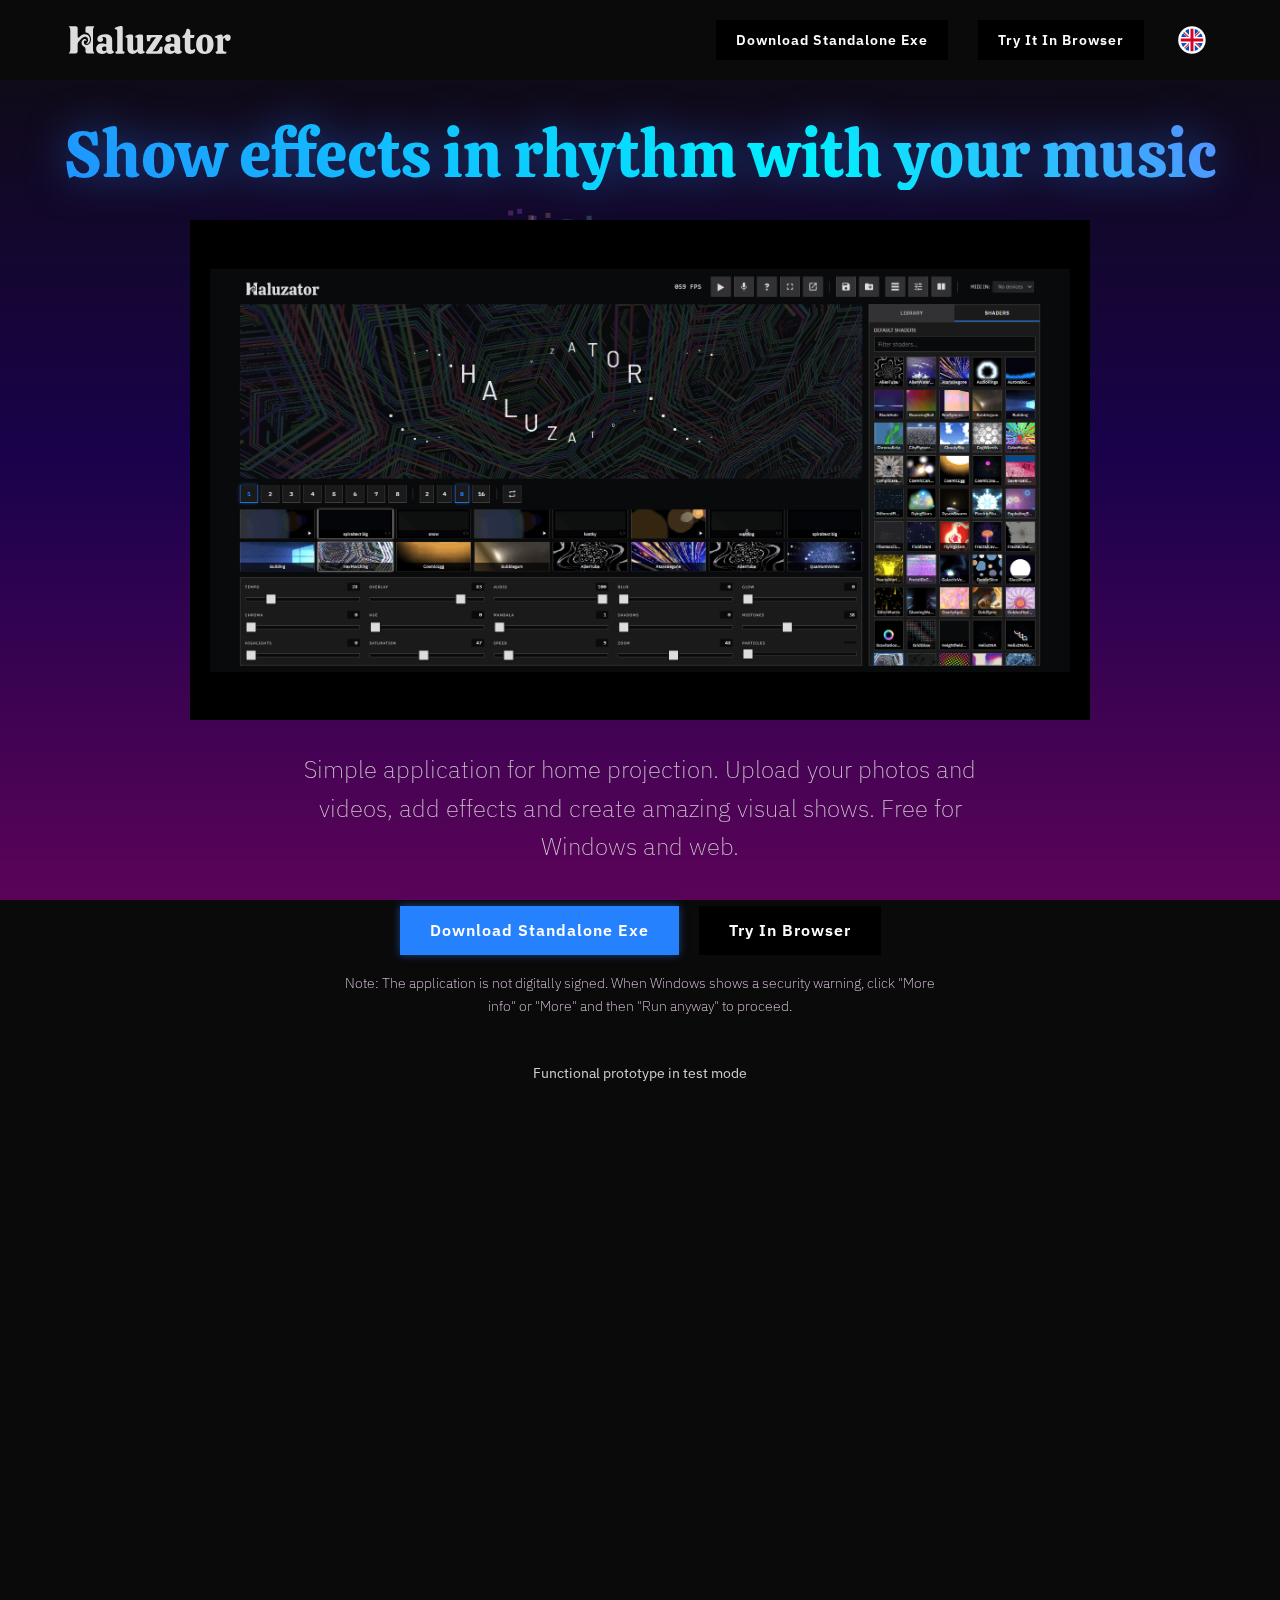
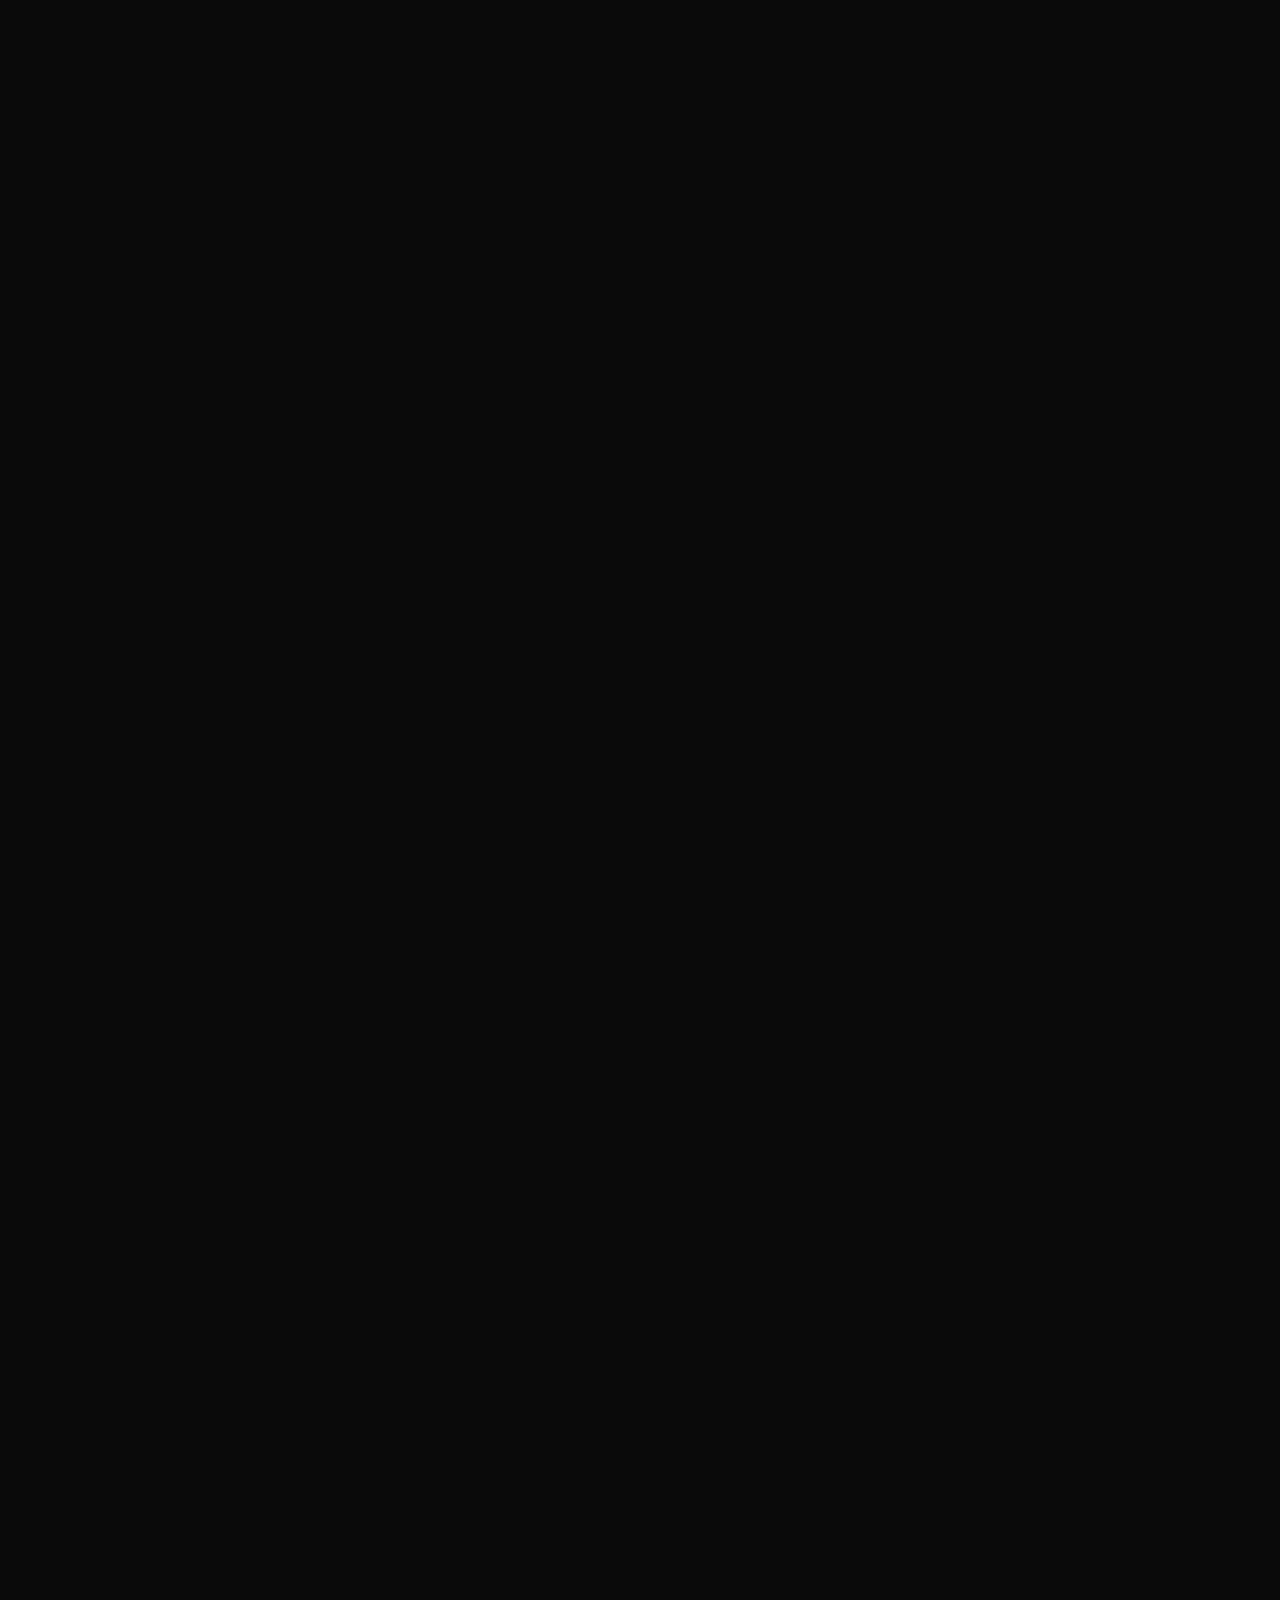
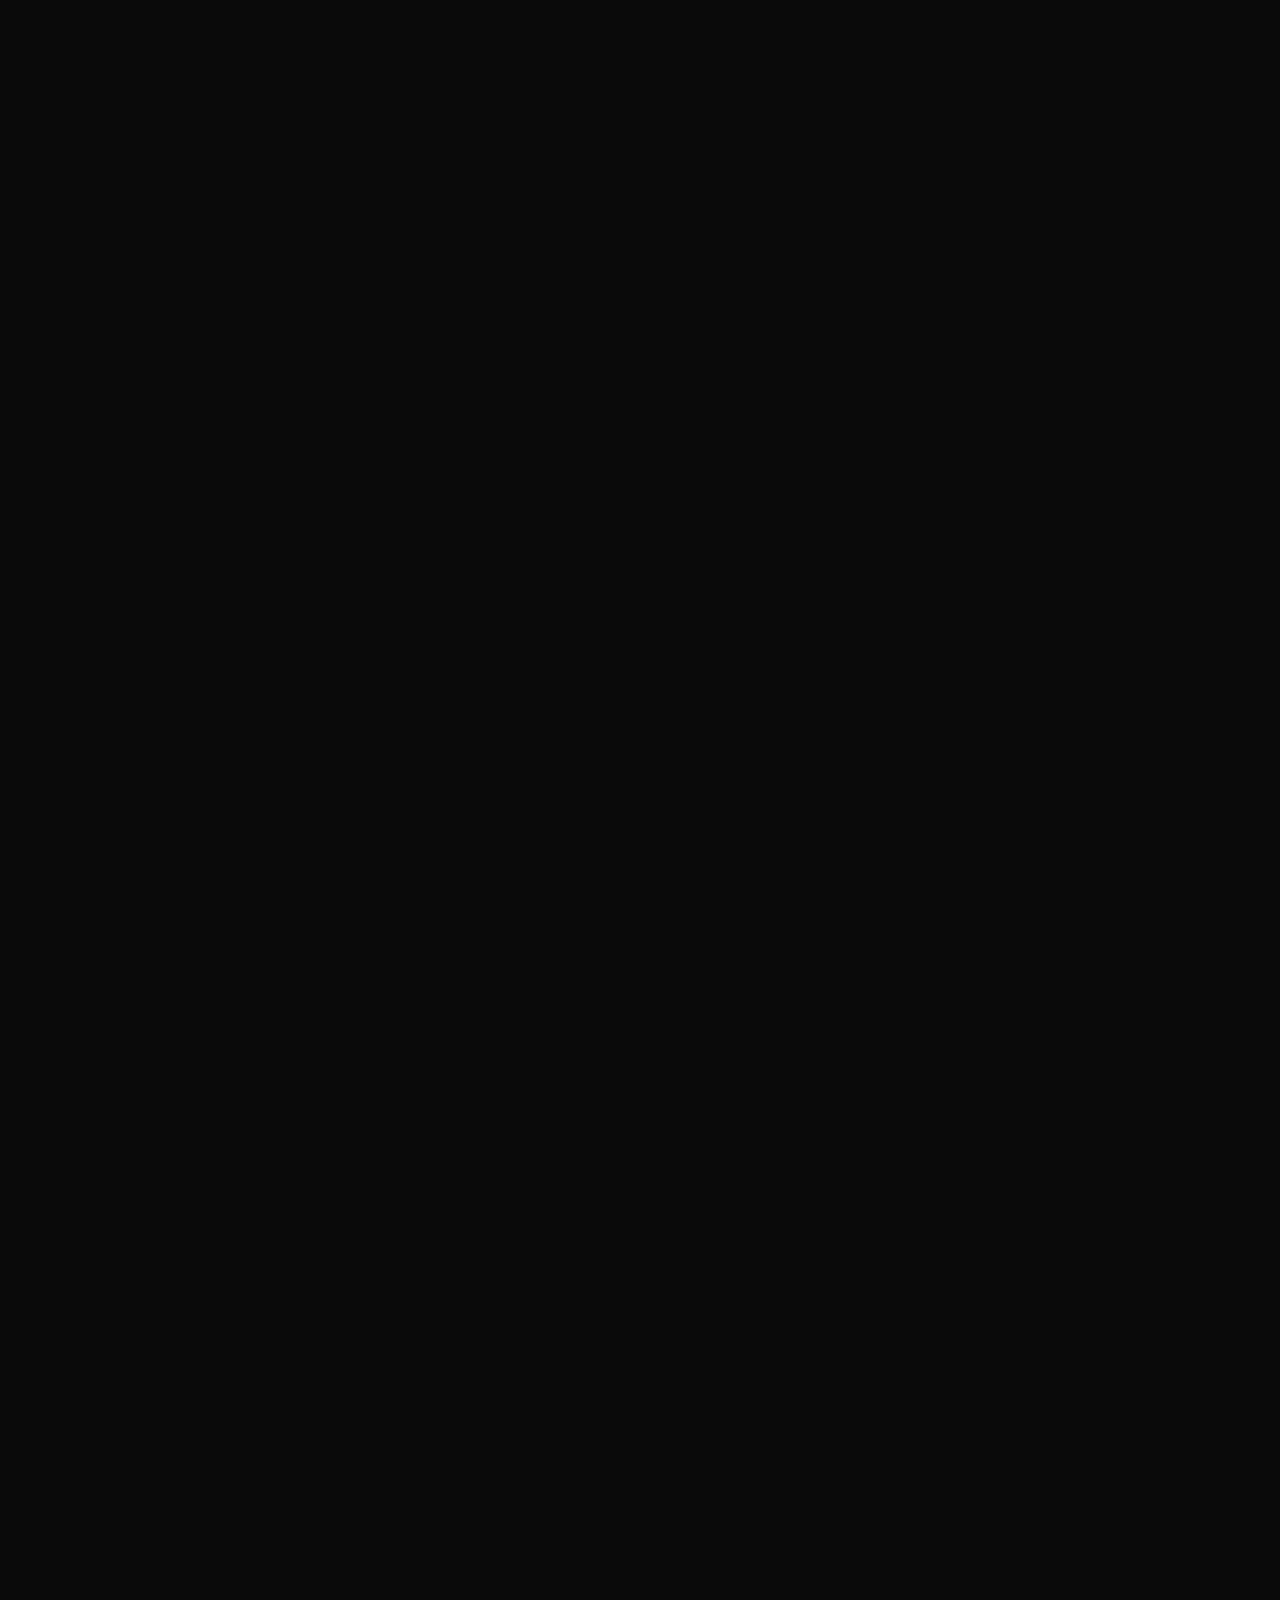
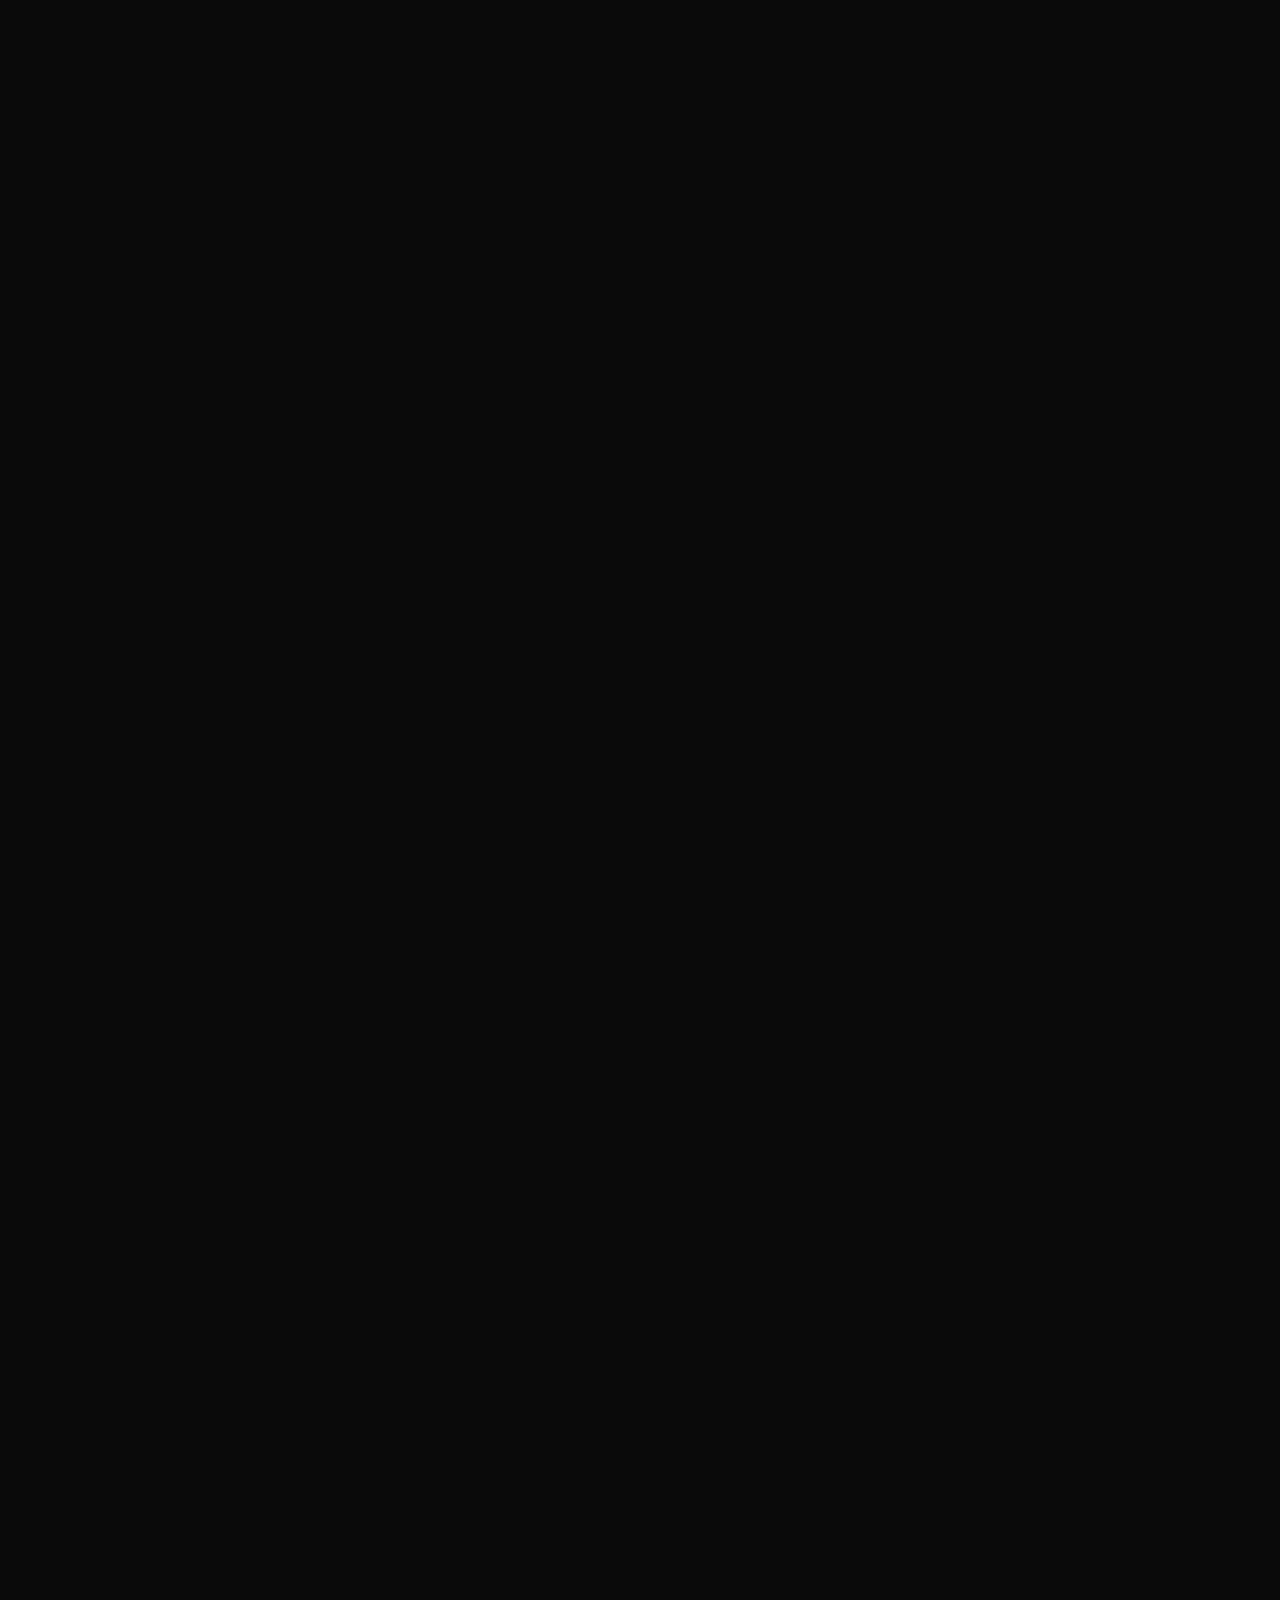
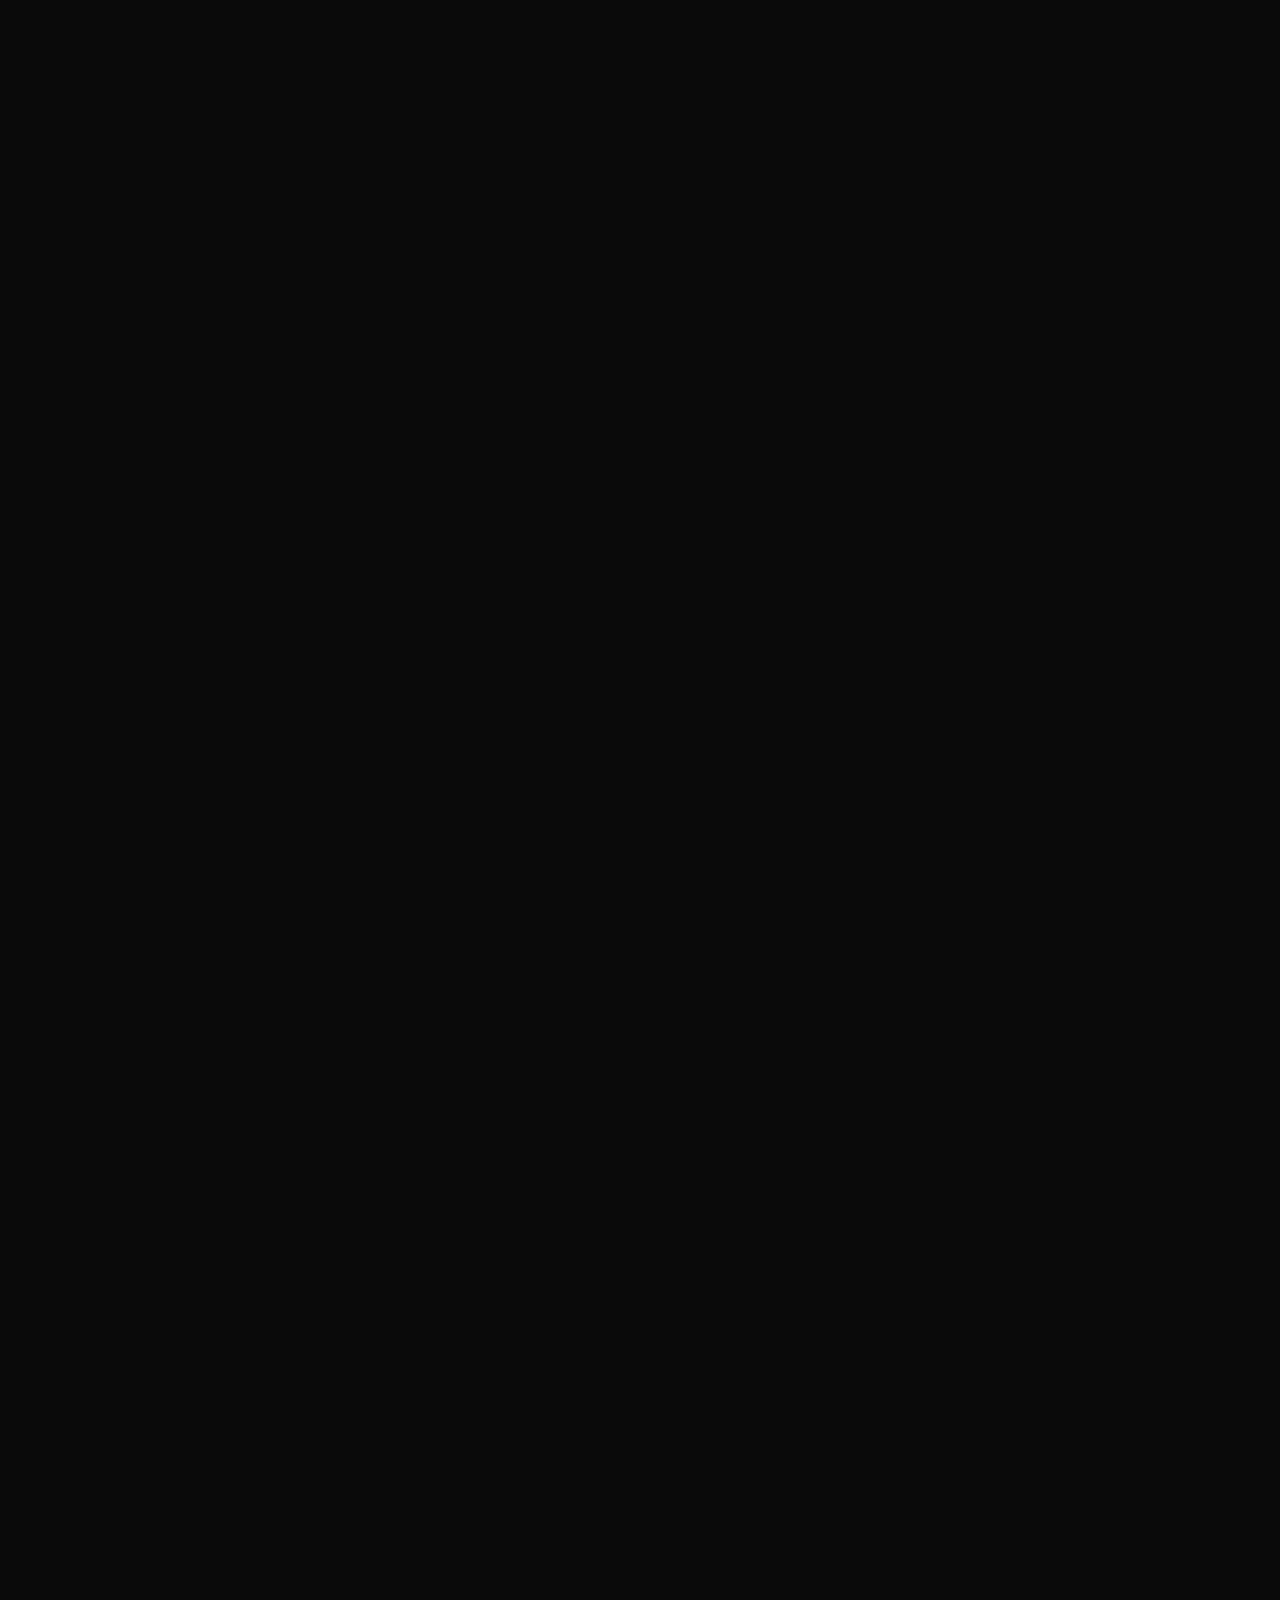
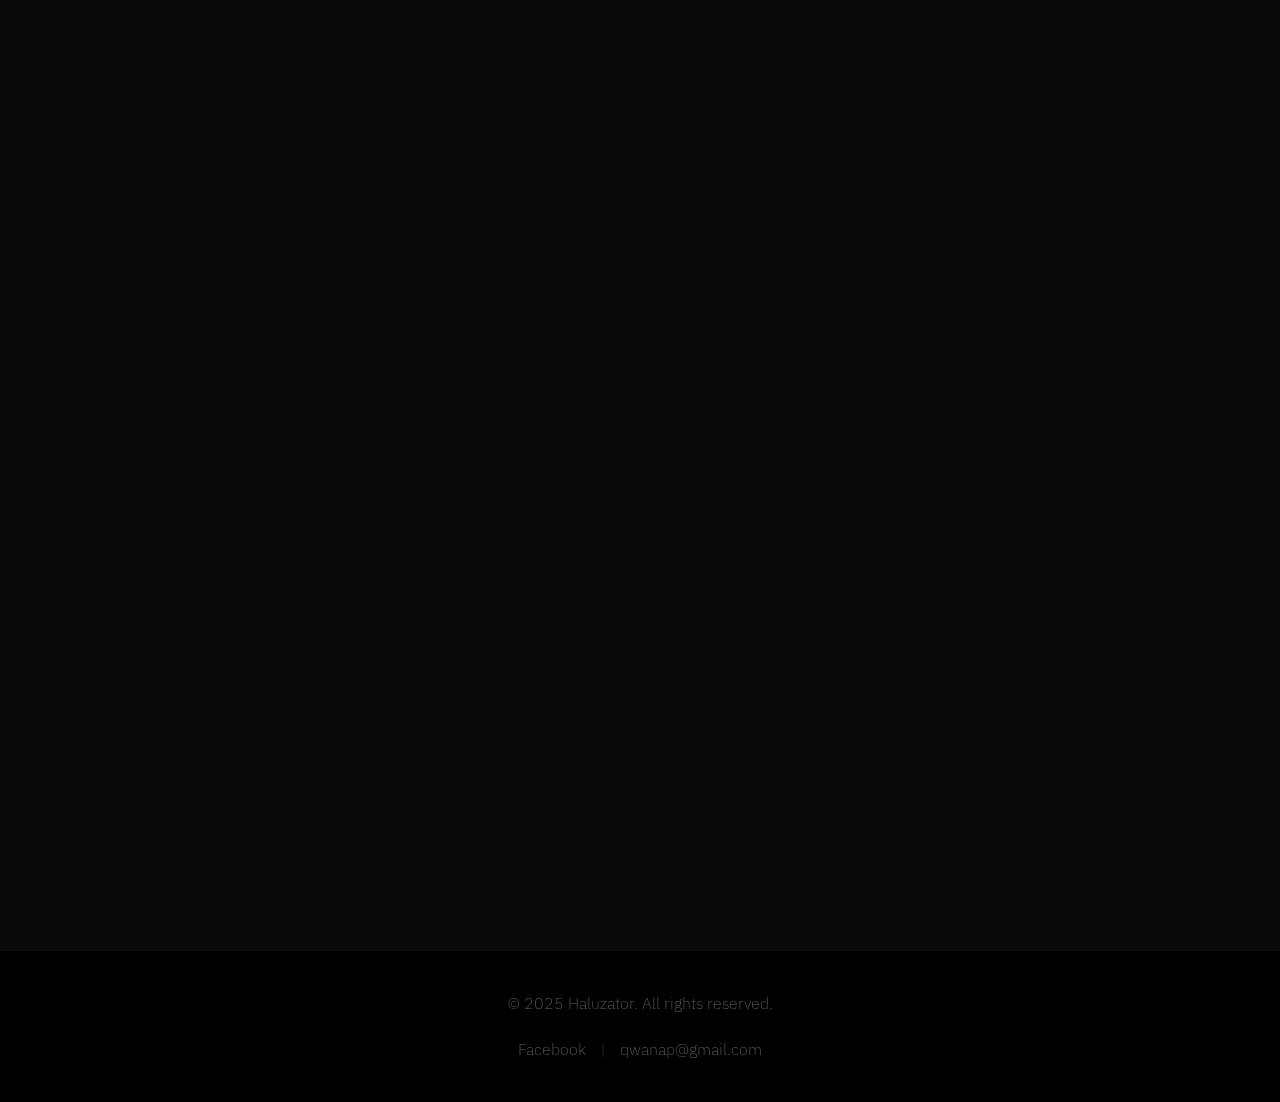
<file: index.html>
<!DOCTYPE html>
<html lang="en">
<head>
    <meta charset="UTF-8">
    <meta name="viewport" content="width=device-width, initial-scale=1.0">
    <title data-i18n="meta.title">Haluzator - Conductor of Your Visual Universe</title>
    <meta name="description" content="" data-i18n="meta.description">
    <link rel="preconnect" href="https://fonts.googleapis.com">
    <link rel="preconnect" href="https://fonts.gstatic.com" crossorigin>
    <link href="https://fonts.googleapis.com/css2?family=IBM+Plex+Sans:wght@300;400;600;700&family=Calistoga&display=swap" rel="stylesheet">
    <link rel="stylesheet" href="style.css">
</head>
<body>
    <canvas id="bg"></canvas>

    <nav class="navbar">
        <div class="container">
            <a href="#" class="logo">
                <img src="img/Haluzator-logo.svg" alt="Haluzator" class="logo-img">
            </a>
            <div class="nav-links">
                <a href="#" data-download-url target="_blank" rel="noopener noreferrer" class="btn btn-small" data-i18n="nav.download">Download</a>
                <a href="#" data-demo-url target="_blank" rel="noopener noreferrer" class="btn btn-small" data-i18n="nav.try">Try it</a>
                <div class="language-switcher">
                    <button class="lang-btn" id="lang-switcher" aria-label="Switch language" aria-expanded="false">
                        <img src="img/001-united-kingdom.svg" alt="English" class="flag-icon" id="lang-flag">
                    </button>
                    <div class="lang-dropdown" id="lang-dropdown">
                        <button class="lang-option" data-lang="en">
                            <img src="img/001-united-kingdom.svg" alt="English" class="flag-icon"> English
                        </button>
                        <button class="lang-option" data-lang="cs">
                            <img src="img/002-czech-republic.svg" alt="Čeština" class="flag-icon"> Čeština
                        </button>
                        <button class="lang-option" data-lang="sk">
                            <img src="img/003-slovak.svg" alt="Slovenčina" class="flag-icon"> Slovenčina
                        </button>
                        <button class="lang-option" data-lang="de">
                            <img src="img/004-detsch.svg" alt="Deutsch" class="flag-icon"> Deutsch
                        </button>
                        <button class="lang-option" data-lang="pl">
                            <img src="img/006-polski.svg" alt="Polski" class="flag-icon"> Polski
                        </button>
                        <button class="lang-option" data-lang="fr">
                            <img src="img/005-france.svg" alt="Français" class="flag-icon"> Français
                        </button>
                        <button class="lang-option" data-lang="es">
                            <img src="img/008-spain.svg" alt="Español" class="flag-icon"> Español
                        </button>
                        <button class="lang-option" data-lang="uk">
                            <img src="img/009-ukrain.svg" alt="Українська" class="flag-icon"> Українська
                        </button>
                    </div>
                </div>
            </div>
        </div>
    </nav>

    <header class="hero">
        <div class="container hero-content">
            <h1 class="liquid" data-i18n="hero.title" data-text="">Show effects in rhythm with your music</h1>
            <div class="showcase-placeholder">
                <img src="img/Haluzator-screen.png" alt="Haluzator screenshot" class="screenshot-img">
            </div>
            <p class="hero-subtitle" data-i18n="hero.subtitle">Simple application for home projection. Upload your photos and videos, add effects and create amazing visual shows. Free for Windows and web.</p>
            <div class="cta-group">
                <a href="#" data-download-url target="_blank" rel="noopener noreferrer" class="btn btn-primary" data-i18n="hero.download">Download for Windows</a>
                <a href="#" data-demo-url target="_blank" rel="noopener noreferrer" class="btn btn-secondary" data-i18n="hero.try">Try in browser</a>
            </div>
            <p class="download-warning hero-download-warning" data-i18n="download.warning"></p>
            <div class="test-mode-banner" data-i18n="hero.testmode">Functional prototype in test mode</div>
        </div>
    </header>

    <section class="intro">
        <div class="container">
            <h2 class="section-title liquid" data-i18n="intro.title">What is Haluzator</h2>

            <p class="intro-text" data-i18n="intro.text">
                Haluzator is a <strong>free application for everyone</strong> who wants to project their own photos and videos with amazing effects. Perfect for <strong>home projection, parties or creative projects</strong>. Upload your media, choose an effect and let the graphics pulse to the rhythm of music.
            </p>
        </div>
    </section>

    <section id="features" class="features">
        <div class="container">
            <h2 class="section-title liquid" data-i18n="features.title">Why you'll love it?</h2>
            <div class="grid-3">
                <div class="card">
                    <div class="card-graphics">
                        <!-- Grafika 1: Fotka -->
                        <div class="feature-graphic">
                            <svg viewBox="0 0 100 100" fill="none" xmlns="http://www.w3.org/2000/svg">
                                <rect x="20" y="15" width="60" height="50" rx="2" fill="currentColor" opacity="0.2" stroke="currentColor" stroke-width="2"/>
                                <circle cx="35" cy="30" r="5" fill="currentColor" opacity="0.6"/>
                                <path d="M20 50l15-10 10 8 15-12 10 14v6H20v-6z" fill="currentColor" opacity="0.4"/>
                            </svg>
                        </div>
                        <!-- Grafika 2: Video -->
                        <div class="feature-graphic">
                            <svg viewBox="0 0 100 100" fill="none" xmlns="http://www.w3.org/2000/svg">
                                <rect x="25" y="20" width="50" height="35" rx="2" fill="currentColor" opacity="0.2" stroke="currentColor" stroke-width="2"/>
                                <path d="M40 35l15 10-15 10V35z" fill="currentColor" opacity="0.8"/>
                                <circle cx="50" cy="50" r="20" fill="none" stroke="currentColor" stroke-width="1.5" opacity="0.3"/>
                            </svg>
                        </div>
                        <!-- Grafika 3: Drag & Drop -->
                        <div class="feature-graphic">
                            <svg viewBox="0 0 100 100" fill="none" xmlns="http://www.w3.org/2000/svg">
                                <rect x="30" y="30" width="40" height="30" rx="2" fill="currentColor" opacity="0.2" stroke="currentColor" stroke-width="2"/>
                                <path d="M35 40h30M35 45h20M35 50h25" stroke="currentColor" stroke-width="1.5" stroke-linecap="round"/>
                                <path d="M20 20l10 10-10 10M80 20l-10 10 10 10" stroke="currentColor" stroke-width="2" stroke-linecap="round" stroke-linejoin="round"/>
                            </svg>
                        </div>
                    </div>
                    <h3 data-i18n="features.upload.title">Upload your photos and videos</h3>
                    <p data-i18n="features.upload.text">Main purpose of the application: <strong>project your own content</strong>. Upload vacation photos, celebration videos or any other content and transform it into an amazing visual show.</p>
                    <ul>
                        <li data-i18n="features.upload.item1">Support for all common formats (JPG, PNG, MP4, WebM)</li>
                        <li data-i18n="features.upload.item2">Simple upload by dragging files</li>
                        <li data-i18n="features.upload.item3">Instant preview: See everything in real time</li>
                    </ul>
                </div>
                <div class="card">
                    <div class="card-graphics">
                        <!-- Grafika 1: Shader -->
                        <div class="feature-graphic">
                            <svg viewBox="0 0 100 100" fill="none" xmlns="http://www.w3.org/2000/svg">
                                <circle cx="50" cy="50" r="30" stroke="currentColor" stroke-width="2" fill="none" opacity="0.3"/>
                                <circle cx="50" cy="50" r="20" stroke="currentColor" stroke-width="1.5" fill="none" opacity="0.4"/>
                                <path d="M50 20 Q70 50 50 80 Q30 50 50 20" fill="currentColor" opacity="0.2"/>
                                <path d="M20 50 Q50 30 80 50 Q50 70 20 50" fill="currentColor" opacity="0.2"/>
                                <circle cx="50" cy="50" r="3" fill="currentColor" opacity="0.8"/>
                            </svg>
                        </div>
                        <!-- Grafika 2: 3D Model -->
                        <div class="feature-graphic">
                            <svg viewBox="0 0 100 100" fill="none" xmlns="http://www.w3.org/2000/svg">
                                <path d="M50 20 L70 35 L50 50 L30 35 Z" fill="currentColor" opacity="0.3" stroke="currentColor" stroke-width="1.5"/>
                                <path d="M50 50 L70 65 L50 80 L30 65 Z" fill="currentColor" opacity="0.4" stroke="currentColor" stroke-width="1.5"/>
                                <path d="M50 20 L50 50 M70 35 L70 65 M30 35 L30 65" stroke="currentColor" stroke-width="1.5" opacity="0.5"/>
                            </svg>
                        </div>
                        <!-- Grafika 3: Fraktál v kruhu -->
                        <div class="feature-graphic">
                            <svg viewBox="0 0 100 100" fill="none" xmlns="http://www.w3.org/2000/svg">
                                <circle cx="50" cy="50" r="35" stroke="currentColor" stroke-width="1.5" fill="none" opacity="0.3"/>
                                <!-- Fraktální spirálový vzor -->
                                <path d="M50 50 L50 15 A35 35 0 0 1 85 50 Z" fill="currentColor" opacity="0.3"/>
                                <path d="M50 50 L85 50 A35 35 0 0 1 50 85 Z" fill="currentColor" opacity="0.4"/>
                                <path d="M50 50 L50 85 A35 35 0 0 1 15 50 Z" fill="currentColor" opacity="0.3"/>
                                <path d="M50 50 L15 50 A35 35 0 0 1 50 15 Z" fill="currentColor" opacity="0.4"/>
                                <!-- Vnitřní fraktální struktura -->
                                <path d="M50 50 L50 30 A20 20 0 0 1 70 50 Z" fill="currentColor" opacity="0.5"/>
                                <path d="M50 50 L70 50 A20 20 0 0 1 50 70 Z" fill="currentColor" opacity="0.5"/>
                                <path d="M50 50 L50 70 A20 20 0 0 1 30 50 Z" fill="currentColor" opacity="0.5"/>
                                <path d="M50 50 L30 50 A20 20 0 0 1 50 30 Z" fill="currentColor" opacity="0.5"/>
                                <!-- Střed -->
                                <circle cx="50" cy="50" r="4" fill="currentColor" opacity="0.8"/>
                            </svg>
                        </div>
                    </div>
                    <h3 data-i18n="features.effects.title">150+ visual effects</h3>
                    <p data-i18n="features.effects.text">Add professional effects with dynamic shaders – advanced GPU filters for real-time image transformation. Kaleidoscopes, audio-reactive effects and abstract visuals, all smooth and without slowdown.</p>
                    <ul>
                        <li data-i18n="features.effects.item1"><strong>Shaders:</strong> More than 150 pre-made effects for every taste</li>
                        <li data-i18n="features.effects.item2"><strong>3D Models:</strong> Optionally add 3D objects (.obj)</li>
                        <li data-i18n="features.effects.item3"><strong>HTML Overlay:</strong> Add texts or custom graphics</li>
                    </ul>
                </div>
                <div class="card">
                    <div class="card-graphics">
                        <!-- Grafika 1: Televize -->
                        <div class="feature-graphic">
                            <svg viewBox="0 0 100 100" fill="none" xmlns="http://www.w3.org/2000/svg">
                                <rect x="25" y="20" width="50" height="35" rx="2" fill="currentColor" opacity="0.2" stroke="currentColor" stroke-width="2"/>
                                <rect x="30" y="25" width="40" height="25" fill="currentColor" opacity="0.1"/>
                                <circle cx="50" cy="37" r="3" fill="currentColor" opacity="0.4"/>
                                <rect x="35" cy="45" y="45" width="30" height="3" rx="1" fill="currentColor" opacity="0.3"/>
                                <rect x="20" y="58" width="60" height="8" rx="1" fill="currentColor" opacity="0.3" stroke="currentColor" stroke-width="1.5"/>
                                <circle cx="35" cy="62" r="1.5" fill="currentColor" opacity="0.5"/>
                            </svg>
                        </div>
                        <!-- Grafika 2: Projektor -->
                        <div class="feature-graphic">
                            <svg viewBox="0 0 100 100" fill="none" xmlns="http://www.w3.org/2000/svg">
                                <rect x="30" y="35" width="40" height="25" rx="2" fill="currentColor" opacity="0.3" stroke="currentColor" stroke-width="2"/>
                                <circle cx="50" cy="47" r="8" fill="currentColor" opacity="0.2" stroke="currentColor" stroke-width="1.5"/>
                                <circle cx="50" cy="47" r="4" fill="currentColor" opacity="0.5"/>
                                <rect x="25" y="30" width="50" height="5" rx="1" fill="currentColor" opacity="0.4"/>
                                <path d="M35 60 L50 70 L65 60" stroke="currentColor" stroke-width="2" fill="none" opacity="0.5"/>
                                <rect x="40" y="72" width="20" height="3" rx="1" fill="currentColor" opacity="0.4"/>
                            </svg>
                        </div>
                        <!-- Grafika 3: Počítač -->
                        <div class="feature-graphic">
                            <svg viewBox="0 0 100 100" fill="none" xmlns="http://www.w3.org/2000/svg">
                                <rect x="20" y="25" width="60" height="40" rx="2" fill="currentColor" opacity="0.2" stroke="currentColor" stroke-width="2"/>
                                <rect x="25" y="30" width="50" height="30" fill="currentColor" opacity="0.1"/>
                                <rect x="30" y="35" width="40" height="20" rx="1" fill="currentColor" opacity="0.15"/>
                                <circle cx="50" cy="45" r="2" fill="currentColor" opacity="0.4"/>
                                <rect x="35" y="50" width="30" height="2" rx="1" fill="currentColor" opacity="0.3"/>
                                <rect x="40" y="55" width="20" height="2" rx="1" fill="currentColor" opacity="0.3"/>
                                <rect x="35" y="68" width="30" height="4" rx="1" fill="currentColor" opacity="0.3" stroke="currentColor" stroke-width="1"/>
                            </svg>
                        </div>
                    </div>
                    <h3 data-i18n="features.mixer.title">Visual Show Mixer</h3>
                    <p data-i18n="features.mixer.text">Create smooth transitions between your media with crossfade effects, layering and various blend modes. Mix videos, photos and shaders in real time for professional visual flow.</p>
                    <ul>
                        <li data-i18n="features.mixer.item1"><strong>8 Pages:</strong> Switch between different parts of your show</li>
                        <li data-i18n="features.mixer.item2"><strong>Rhythmic steps:</strong> Synchronize with music</li>
                        <li data-i18n="features.mixer.item3"><strong>Looping:</strong> Loop your favorite moments</li>
                    </ul>
                </div>
            </div>
        </div>
    </section>

    <section id="controls" class="controls">
        <div class="container">
            <h2 class="section-title liquid" data-i18n="controls.title">Controls and features</h2>
            <p class="section-subtitle" data-i18n="controls.subtitle">Complete overview of all buttons and functions in the main application panel. Each button gives you control over the visual show:</p>

            <div class="buttons-showcase">
                <img src="img/Haluzator-buttons.png" alt="Haluzator ovládací tlačítka" class="buttons-image" id="ui-buttons-image">
                <div class="buttons-description">
                    <div class="button-item" data-button="fps">
                        <h4 data-i18n="controls.fps">FPS</h4>
                        <p data-i18n="controls.fps.desc">Display of current frames per second. Monitor rendering performance in real time and optimize settings for smooth visualization.</p>
                    </div>
                    <div class="button-item" data-button="play">
                        <h4 data-i18n="controls.play">
                            <svg class="icon-svg" viewBox="0 0 24 24" fill="currentColor">
                                <path d="M8 5v14l11-7z"/>
                            </svg>
                            Play /
                            <svg class="icon-svg" viewBox="0 0 24 24" fill="currentColor">
                                <path d="M6 4h4v16H6V4zm8 0h4v16h-4V4z"/>
                            </svg>
                            Pause
                        </h4>
                        <p data-i18n="controls.play.desc">Start or pause visual playback. Keyboard shortcut: <strong>Spacebar</strong></p>
                    </div>
                    <div class="button-item" data-button="microphone">
                        <h4 data-i18n="controls.microphone">
                            <svg class="icon-svg" viewBox="0 0 24 24" fill="currentColor">
                                <path d="M12 14c1.66 0 2.99-1.34 2.99-3L15 5c0-1.66-1.34-3-3-3S9 3.34 9 5v6c0 1.66 1.34 3 3 3zm5.3-3c0 3-2.54 5.1-5.3 5.1S6.7 14 6.7 11H5c0 3.41 2.72 6.23 6 6.72V21h2v-3.28c3.28-.49 6-3.31 6-6.72h-1.7z"/>
                            </svg>
                            Microphone
                        </h4>
                        <p data-i18n="controls.microphone.desc">Turn audio input from microphone on or off for audio-reactive effects. Visuals react to music in real time.</p>
                    </div>
                    <div class="button-item" data-button="fullscreen">
                        <h4 data-i18n="controls.fullscreen">
                            <svg class="icon-svg" viewBox="0 0 24 24" fill="currentColor">
                                <path d="M7 14H5v5h5v-2H7v-3zm-2-4h2V7h3V5H5v5zm12 7h-3v2h5v-5h-2v3zM14 5v2h3v3h2V5h-5z"/>
                            </svg>
                            Fullscreen
                        </h4>
                        <p data-i18n="controls.fullscreen.desc">Switch to fullscreen mode for perfect VJ show without distracting elements.</p>
                    </div>
                    <div class="button-item" data-button="projection">
                        <h4 data-i18n="controls.projection">
                            <svg class="icon-svg" viewBox="0 0 24 24" fill="currentColor">
                                <path d="M19 19H5V5h7V3H5c-1.11 0-2 .9-2 2v14c0 1.1.89 2 2 2h14c1.1 0 2-.9 2-2v-7h-2v7zM14 3v2h3.59l-9.83 9.83 1.41 1.41L19 6.41V10h2V3h-7z"/>
                            </svg>
                            Projection window
                        </h4>
                        <p data-i18n="controls.projection.desc">Open a separate window for projector while controlling from the main window. Perfect for live performance.</p>
                    </div>
                    <div class="button-item" data-button="save">
                        <h4 data-i18n="controls.save">
                            <svg class="icon-svg" viewBox="0 0 24 24" fill="currentColor">
                                <path d="M17 3H5c-1.11 0-2 .9-2 2v14c0 1.1.89 2 2 2h14c1.1 0 2-.9 2-2V7l-4-4zm-5 16c-1.66 0-3-1.34-3-3s1.34-3 3-3 3 1.34 3 3-1.34 3-3 3zm3-10H5V5h10v4z"/>
                            </svg>
                            Save
                        </h4>
                        <p data-i18n="controls.save.desc">Save your entire session including all effects, media and settings to a single file. All data stays on your device.</p>
                    </div>
                    <div class="button-item" data-button="load">
                        <h4 data-i18n="controls.load">
                            <svg class="icon-svg" viewBox="0 0 24 24" fill="currentColor">
                                <path d="M20 6h-8l-2-2H4c-1.11 0-2 .89-2 2v12c0 1.11.89 2 2 2h16c1.11 0 2-.89 2-2V8c0-1.11-.89-2-2-2zm-1 8h-3v3h-2v-3h-3v-2h3V9h2v3h3v2z"/>
                            </svg>
                            Load
                        </h4>
                        <p data-i18n="controls.load.desc">Load a previously saved session. Restore all your effects, sequences and settings with one click.</p>
                    </div>
                    <div class="button-item" data-button="ui-toggle">
                        <h4 data-i18n="controls.ui-toggle">
                            <span class="ui-icons-group">
                                <svg class="icon-svg" viewBox="0 0 24 24" fill="currentColor" title="Controls">
                                    <path d="M3 17v2h6v-2H3zM3 5v2h10V5H3zm10 16v-2h8v-2h-8v-2h-2v6h10zM7 9v2H3v2h4v2h2V9H7zm14 4v-2H11v2h10zm-6-4h2V7h4V5h-4V3h-2v6z"/>
                                </svg>
                                <svg class="icon-svg" viewBox="0 0 24 24" fill="currentColor" title="Sequencer">
                                    <path d="M3 3h18v4H3zm0 7h18v4H3zm0 7h18v4H3z"/>
                                </svg>
                                <svg class="icon-svg" viewBox="0 0 24 24" fill="currentColor" title="Right Panel">
                                    <path d="M13 19V4h8v15h-8zm-2 0H3V4h8v15z"/>
                                </svg>
                            </span>
                            Hide UI elements
                        </h4>
                        <p data-i18n="controls.ui-toggle.desc">Hide or show control panels (Controls, Sequencer, Right Panel). Ideal for clean fullscreen mode or dual screen setup.</p>
                    </div>
                    <div class="button-item" data-button="midi">
                        <h4 data-i18n="controls.midi">MIDI IN</h4>
                        <p data-i18n="controls.midi.desc">Selection of MIDI input device for connecting MIDI controller or keyboard. After connection, you can map MIDI signals to application controls.</p>
                    </div>
                </div>
            </div>

            <!-- Feature Cards Grid -->
            <div class="feature-cards-grid">
                <!-- Sequencer Card -->
                <div class="feature-card feature-card-fullwidth">
                    <div class="feature-card-image">
                        <img src="img/Haluzator-sekvencer.png" alt="Haluzator sequencer" class="feature-image">
                    </div>
                    <div class="feature-card-content">
                        <h2 class="liquid" data-i18n="sequencer.title">Sequencer</h2>
                        <p class="feature-intro" data-i18n="sequencer.intro">Powerful sequencer for creating complex visual compositions:</p>
                        <div class="tuning-controls-columns">
                            <ul>
                                <li data-i18n="sequencer.item1"><strong>8 Pages:</strong> Switch between different moods and scenes of the entire show</li>
                                <li data-i18n="sequencer.item2"><strong>Flexible steps:</strong> Set 2, 4, 8, or 16 steps according to your needs</li>
                                <li data-i18n="sequencer.item3"><strong>Drag & Drop:</strong> Simply drag shaders, videos, 3D models or HTML onto individual steps</li>
                                <li data-i18n="sequencer.item4"><strong>Looping:</strong> Loop any part of the sequence for repeating effects</li>
                            </ul>
                            <ul>
                                <li data-i18n="sequencer.item5"><strong>Live VJ Mode:</strong> Activate steps in real time using keyboard or MIDI</li>
                                <li data-i18n="sequencer.item6"><strong>Media combinations:</strong> Each step can contain shader, video, 3D model and HTML overlay simultaneously</li>
                                <li data-i18n="sequencer.item7"><strong>Smooth transitions:</strong> Automatic fade effects between steps</li>
                            </ul>
                        </div>
                    </div>
                </div>

                <!-- Tuning Controls Card -->
                <div class="feature-card feature-card-fullwidth">
                    <div class="feature-card-content">
                        <h2 class="liquid" data-i18n="tuning.title">Tuning Controls</h2>
                        <p class="feature-intro" data-i18n="tuning.intro">Complete set of controls for fine-tuning visuals in real time:</p>
                    </div>
                    <div class="feature-card-image">
                        <img src="img/Haluzator-tunning.png" alt="Haluzator tuning controls" class="feature-image">
                    </div>
                    <div class="feature-card-content">
                        <div class="tuning-controls-columns">
                            <ul>
                                <li data-i18n="tuning.item1"><strong>TEMPO:</strong> Set playback speed (6-120 BPM)</li>
                                <li data-i18n="tuning.item2"><strong>OVERLAY:</strong> Transparency of HTML overlay layers</li>
                                <li data-i18n="tuning.item3"><strong>AUDIO:</strong> Strength of audio-reactive effects</li>
                                <li data-i18n="tuning.item4"><strong>Blur & Glow:</strong> Blur and glowing effects</li>
                                <li data-i18n="tuning.item5"><strong>Chroma & Hue Shift:</strong> Color transformations</li>
                            </ul>
                            <ul>
                                <li data-i18n="tuning.item6"><strong>Mandala Segments:</strong> Symmetric effects</li>
                                <li data-i18n="tuning.item7"><strong>Particles:</strong> Particle systems</li>
                                <li data-i18n="tuning.item8"><strong>Saturation:</strong> Color intensity and saturation</li>
                                <li data-i18n="tuning.item9"><strong>Speed, Zoom:</strong> Dynamic parameters</li>
                                <li data-i18n="tuning.item10"><strong>Levels:</strong> Shadows, Midtones, Highlights for professional color grading</li>
                            </ul>
                        </div>
                    </div>
                </div>

                <!-- Shaders Library Card -->
                <div class="feature-card feature-card-horizontal">
                    <div class="feature-card-image">
                        <img src="img/Haluzator-shaders.png" alt="Haluzator shader library" class="feature-image">
                    </div>
                    <div class="feature-card-content">
                        <h2 class="liquid" data-i18n="shaders.title">Shader Library</h2>
                        <p class="feature-intro" data-i18n="shaders.intro">Extensive collection of professional visual effects:</p>
                        <ul>
                            <li data-i18n="shaders.item1"><strong>150+ pre-made shaders:</strong> From abstract fractals through particle storms to retro glitch art</li>
                            <li data-i18n="shaders.item2"><strong>Categorization:</strong> Easy search by effect type</li>
                            <li data-i18n="shaders.item3"><strong>Instant preview:</strong> See the result before applying</li>
                            <li data-i18n="shaders.item4"><strong>Custom shaders:</strong> Create your own effects in GLSL code</li>
                            <li data-i18n="shaders.item5"><strong>Monaco Editor:</strong> Professional editor with syntax highlighting and autocomplete</li>
                            <li data-i18n="shaders.item6"><strong>Shader combinations:</strong> Combine multiple shaders for unique effects</li>
                            <li data-i18n="shaders.item7"><strong>Export & Import:</strong> Share your shaders with the community</li>
                        </ul>
                    </div>
                </div>

                <!-- Media Library Card -->
                <div class="feature-card feature-card-horizontal">
                    <div class="feature-card-content">
                        <h2 class="liquid" data-i18n="media.title">Media Library</h2>
                        <p class="feature-intro" data-i18n="media.intro">Upload your own photos and videos - this is the main purpose of the application:</p>
                        <ul>
                            <li data-i18n="media.item1"><strong>Your photos:</strong> Upload photos from vacation, celebrations or any other moments. Support for all common formats (JPG, PNG, GIF, WebP).</li>
                            <li data-i18n="media.item2"><strong>Your videos:</strong> Load your own video clips and apply visual effects to them in real time. Perfect for home projection.</li>
                            <li data-i18n="media.item3"><strong>3D Models (.obj):</strong> Optionally add 3D models for even more interesting effects.</li>
                            <li data-i18n="media.item4"><strong>HTML Overlay:</strong> Add custom HTML content with CSS and JavaScript for interactive layers.</li>
                            <li data-i18n="media.item5"><strong>Simple upload:</strong> Simply drag files into the application or use the button to select.</li>
                            <li data-i18n="media.item6"><strong>Local storage:</strong> All your media is stored locally - no uploading to servers.</li>
                            <li data-i18n="media.item7"><strong>Free for everyone:</strong> The application is completely free and available to everyone.</li>
                        </ul>
                    </div>
                    <div class="feature-card-image">
                        <img src="img/Haluzator-media.png" alt="Haluzator media library" class="feature-image">
                    </div>
                </div>
            </div>
        </div>
    </section>

    <section class="performance">
        <div class="container">
            <h2 class="section-title liquid" data-i18n="performance.title">Simple controls for everyone</h2>
            <p class="section-subtitle" data-i18n="performance.subtitle">Haluzator is designed so that anyone can use it - from beginners to advanced users.</p>
            <div class="grid-3">
                <div class="feature-box">
                    <h3 data-i18n="performance.simple.title">
                        <svg class="icon-svg" viewBox="0 0 24 24" fill="currentColor">
                            <path d="M20 5H4c-1.1 0-1.99.9-1.99 2L2 17c0 1.1.9 2 2 2h16c1.1 0 2-.9 2-2V7c0-1.1-.9-2-2-2zm-9 3h2v2h-2V8zm0 3h2v2h-2v-2zM8 8h2v2H8V8zm0 3h2v2H8v-2zm-1 2H5v-2h2v2zm0-3H5V8h2v2zm9 7H8v-2h8v2zm0-4h-2v-2h2v2zm0-3h-2V8h2v2zm3 3h-2v-2h2v2zm0-3h-2V8h2v2z"/>
                        </svg>
                        Simple controls
                    </h3>
                    <p data-i18n="performance.simple.desc">Drag files, select effect and play. No complicated setup.</p>
                </div>
                <div class="feature-box">
                    <h3 data-i18n="performance.audio.title">
                        <svg class="icon-svg" viewBox="0 0 24 24" fill="currentColor">
                            <path d="M12 3v10.55c-.59-.34-1.27-.55-2-.55-2.21 0-4 1.79-4 4s1.79 4 4 4 4-1.79 4-4V7h4V3h-6z"/>
                        </svg>
                        Audio reactivity
                    </h3>
                    <p data-i18n="performance.audio.desc">Connect microphone or music and let effects react to sound.</p>
                </div>
                <div class="feature-box">
                    <h3 data-i18n="performance.home.title">
                        <svg class="icon-svg" viewBox="0 0 24 24" fill="currentColor">
                            <path d="M21 3H3c-1.11 0-2 .89-2 2v12c0 1.1.89 2 2 2h5v2h8v-2h5c1.1 0 1.99-.9 1.99-2L23 5c0-1.11-.9-2-2-2zm0 14H3V5h18v12zm-5.01-4H17v-4h-1.01v4z"/>
                        </svg>
                        Home projection
                    </h3>
                    <p data-i18n="performance.home.desc">Perfect for projection on wall at home, at parties or when meeting with friends.</p>
                </div>
            </div>
        </div>
    </section>

    <section class="how-it-works">
        <div class="container">
            <h2 class="section-title liquid" data-i18n="howitworks.title">How it works?</h2>
            <div class="steps">
                <div class="step">
                    <div class="step-number">1</div>
                    <h3 data-i18n="howitworks.step1.title">Upload</h3>
                    <p data-i18n="howitworks.step1.desc">Upload your photos or videos - simply drag files into the application.</p>
                </div>
                <div class="step">
                    <div class="step-number">2</div>
                    <h3 data-i18n="howitworks.step2.title">Choose effect</h3>
                    <p data-i18n="howitworks.step2.desc">Choose one of 150+ visual effects and apply it to your media.</p>
                </div>
                <div class="step">
                    <div class="step-number">3</div>
                    <h3 data-i18n="howitworks.step3.title">Project</h3>
                    <p data-i18n="howitworks.step3.desc">Start with <em>Spacebar</em> and project your amazing show!</p>
                </div>
            </div>
        </div>
    </section>

    <section class="users">
        <div class="container">

            <div class="carousel-container">
                <div class="carousel-wrapper">
                    <div class="carousel-slide active">
                        <div class="card">
                            <h3 data-i18n="users.card1.title">For everyone with photos and videos</h3>
                            <p class="card-subtitle" data-i18n="users.card1.subtitle">Project your memories with amazing effects</p>
                            <div class="card-image">
                                <svg viewBox="0 0 200 150" fill="none" xmlns="http://www.w3.org/2000/svg">
                                    <!-- Rodina s fotoaparátem -->
                                    <circle cx="100" cy="75" r="60" fill="currentColor" opacity="0.1" stroke="currentColor" stroke-width="2"/>
                                    <circle cx="80" cy="60" r="8" fill="currentColor" opacity="0.6"/>
                                    <path d="M70 75 Q80 70 90 75 Q80 80 70 75" fill="currentColor" opacity="0.4"/>
                                    <circle cx="120" cy="60" r="8" fill="currentColor" opacity="0.6"/>
                                    <path d="M110 75 Q120 70 130 75 Q120 80 110 75" fill="currentColor" opacity="0.4"/>
                                    <!-- Fotoaparát -->
                                    <rect x="85" y="90" width="30" height="20" rx="2" fill="currentColor" opacity="0.3" stroke="currentColor" stroke-width="1.5"/>
                                    <circle cx="100" cy="100" r="5" fill="currentColor" opacity="0.5"/>
                                    <circle cx="100" cy="100" r="3" fill="currentColor" opacity="0.2"/>
                                    <!-- Vzpomínky jako fotky -->
                                    <rect x="30" y="30" width="25" height="18" rx="1" fill="currentColor" opacity="0.2" stroke="currentColor" stroke-width="1"/>
                                    <circle cx="42" cy="38" r="3" fill="currentColor" opacity="0.3"/>
                                    <rect x="145" y="30" width="25" height="18" rx="1" fill="currentColor" opacity="0.2" stroke="currentColor" stroke-width="1"/>
                                    <circle cx="157" cy="38" r="3" fill="currentColor" opacity="0.3"/>
                                </svg>
                            </div>
                            <p class="card-story" data-i18n="users.card1.story">
                                Do you have hundreds of photos from vacation, videos from celebrations or family gatherings? Haluzator allows you to transform these memories into an amazing visual show. Upload your photos and videos, apply professional effects and project them on the wall during family evenings or celebrations. Create your own digital gallery that comes alive thanks to dynamic transitions and audio-reactive effects. Your memories thus gain a new dimension and become part of unforgettable moments.
                            </p>
                        </div>
                    </div>
                    <div class="carousel-slide">
                        <div class="card">
                            <h3 data-i18n="users.card2.title">For home users</h3>
                            <p class="card-subtitle" data-i18n="users.card2.subtitle">Create amazing atmosphere at home celebrations</p>
                            <div class="card-image">
                                <svg viewBox="0 0 200 150" fill="none" xmlns="http://www.w3.org/2000/svg">
                                    <!-- Dům s osvětleným oknem -->
                                    <rect x="60" y="50" width="80" height="70" rx="2" fill="currentColor" opacity="0.2" stroke="currentColor" stroke-width="2"/>
                                    <rect x="70" y="60" width="25" height="20" fill="currentColor" opacity="0.3"/>
                                    <rect x="105" y="60" width="25" height="20" fill="currentColor" opacity="0.3"/>
                                    <path d="M60 50 L100 30 L140 50" stroke="currentColor" stroke-width="2" fill="currentColor" opacity="0.15"/>
                                    <!-- Projektor světlo -->
                                    <path d="M100 30 L50 80 L50 100 L100 120 L150 100 L150 80 Z" fill="currentColor" opacity="0.1" stroke="currentColor" stroke-width="1.5"/>
                                    <!-- Lidé v domě -->
                                    <circle cx="82" cy="75" r="4" fill="currentColor" opacity="0.5"/>
                                    <path d="M78 82 Q82 80 86 82" fill="currentColor" opacity="0.4"/>
                                    <circle cx="118" cy="75" r="4" fill="currentColor" opacity="0.5"/>
                                    <path d="M114 82 Q118 80 122 82" fill="currentColor" opacity="0.4"/>
                                    <!-- Atmosféra - částice -->
                                    <circle cx="40" cy="40" r="2" fill="currentColor" opacity="0.3"/>
                                    <circle cx="160" cy="45" r="2" fill="currentColor" opacity="0.3"/>
                                    <circle cx="50" cy="110" r="2" fill="currentColor" opacity="0.3"/>
                                    <circle cx="150" cy="105" r="2" fill="currentColor" opacity="0.3"/>
                                </svg>
                            </div>
                            <p class="card-story" data-i18n="users.card2.story">
                                Want to create an unforgettable atmosphere at a birthday party, wedding or just when meeting with friends? Haluzator is the ideal solution for home projection. Connect a projector or use a large TV, upload photos of guests or thematic videos and let them pulse to the rhythm of music. With audio-reactive effects, your show automatically synchronizes with the music you play. Create a professional atmosphere without the need for complicated setup - everything works simply and intuitively.
                            </p>
                        </div>
                    </div>
                    <div class="carousel-slide">
                        <div class="card">
                            <h3 data-i18n="users.card3.title">For creatives and experimenters</h3>
                            <p class="card-subtitle" data-i18n="users.card3.subtitle">Experiment with graphics without limits - free and simple</p>
                            <div class="card-image">
                                <svg viewBox="0 0 200 150" fill="none" xmlns="http://www.w3.org/2000/svg">
                                    <!-- Kreativní workspace -->
                                    <rect x="40" y="40" width="120" height="80" rx="2" fill="currentColor" opacity="0.1" stroke="currentColor" stroke-width="2"/>
                                    <!-- Abstraktní tvary -->
                                    <circle cx="70" cy="60" r="12" fill="currentColor" opacity="0.3" stroke="currentColor" stroke-width="1.5"/>
                                    <path d="M110 55 L125 70 L110 85 L95 70 Z" fill="currentColor" opacity="0.3" stroke="currentColor" stroke-width="1.5"/>
                                    <path d="M140 65 Q155 55 160 70 Q155 85 140 75 Q145 70 140 65" fill="currentColor" opacity="0.3" stroke="currentColor" stroke-width="1.5"/>
                                    <!-- Vlnky a efekty -->
                                    <path d="M50 100 Q60 95 70 100 T90 100" stroke="currentColor" stroke-width="2" fill="none" opacity="0.4"/>
                                    <path d="M110 100 Q120 95 130 100 T150 100" stroke="currentColor" stroke-width="2" fill="none" opacity="0.4"/>
                                    <!-- Barevné částice -->
                                    <circle cx="60" cy="45" r="3" fill="currentColor" opacity="0.5"/>
                                    <circle cx="130" cy="50" r="3" fill="currentColor" opacity="0.5"/>
                                    <circle cx="150" cy="90" r="3" fill="currentColor" opacity="0.5"/>
                                    <!-- Kreativní nástroje -->
                                    <path d="M45 110 L55 105 M50 105 L50 115" stroke="currentColor" stroke-width="1.5" opacity="0.4"/>
                                    <path d="M155 110 L145 105 M150 105 L150 115" stroke="currentColor" stroke-width="1.5" opacity="0.4"/>
                                </svg>
                            </div>
                            <p class="card-story" data-i18n="users.card3.story">
                                Are you an artist, designer or just someone who loves experimenting with graphics? Haluzator opens endless possibilities for creative expression. Create your own shaders in GLSL, combine effects, experiment with 3D models and HTML overlay layers. With the professional Monaco editor, you have full control over every aspect of visuals. Everything is free, without restrictions and without the need for complicated setup. Share your creations with the community or use them for your own projects. The limits exist only in your imagination.
                            </p>
                        </div>
                    </div>
                </div>
                <div class="carousel-indicators">
                    <button class="carousel-indicator active" data-slide="0" aria-label="Slide 1"></button>
                    <button class="carousel-indicator" data-slide="1" aria-label="Slide 2"></button>
                    <button class="carousel-indicator" data-slide="2" aria-label="Slide 3"></button>
                </div>
            </div>
        </div>
    </section>

    <section id="download" class="cta-final">
        <div class="container">
            <h2 class="section-title liquid" data-i18n="download.title">Start projecting your photos and videos</h2>
            <p data-i18n="download.text">Download the application for free, upload your photos and videos and create an amazing visual show. All settings and media are stored locally on your computer.</p>

            <div class="download-box">
                <h3 data-i18n="download.box.title">Download Haluzator for free</h3>
                <p data-i18n="download.box.subtitle">Windows version | Web version - available to everyone</p>
                <a href="#" data-download-url target="_blank" rel="noopener noreferrer" class="btn btn-primary btn-large" data-i18n="download.button">Download now</a>
                <p class="download-warning" data-i18n="download.warning"></p>
            </div>
        </div>
    </section>

    <footer>
        <div class="container">
            <p data-i18n="footer.copyright">&copy; 2025 Haluzator. All rights reserved.</p>
            <div class="footer-contacts">
                <a href="https://www.facebook.com/qwanap/" target="_blank" rel="noopener noreferrer" class="footer-link" data-i18n="footer.facebook">Facebook</a>
                <span class="footer-separator">|</span>
                <a href="#" class="footer-link footer-email" id="footer-email" data-i18n="footer.email">Email</a>
            </div>
        </div>
    </footer>

    <script src="i18n.js"></script>
    <script src="bg-animation.js"></script>
    <script src="script.js"></script>
</body>
</html>
</file>
<file: style.css>
/* Base Styles - Aligned with Haluzator App Design */
:root {
    --bg-color: #0a0a0a; /* App background */
    --surface-color: #000000; /* App surface/panels */
    --text-color: #ffffff;
    --accent-primary: #2681ff; /* Haluzator Blue - Active Color */
    --accent-primary-glow: rgba(38, 129, 255, 0.5); /* Active glow */
    --accent-secondary: #00f0ff; /* Neon Cyan - kept for creative effects */
    --accent-tertiary: #b026ff; /* Neon Purple - kept for creative effects */
    --live-color: #ff4747; /* Live/recording color */
    --border-color: #444444; /* App border color */
    --font-main: 'IBM Plex Sans', sans-serif;
    --font-heading: 'Calistoga', serif; /* Only for main brand heading */
    --font-heading-alt: 'IBM Plex Sans', sans-serif; /* For section headings */
    --card-bg: #1a1a1a; /* Surface color */
    --transition-speed: 0.6s;
    /* --heading-text-shadow: 0 0 450px rgba(0, 0, 0, 1); */ /* Black shadow for headings - DOČASNĚ ZAKOMENTOVÁNO */
    /* --heading-drop-shadow: drop-shadow(0 0 450px rgba(0, 0, 0, 1)); */ /* Black drop-shadow for liquid headings - DOČASNĚ ZAKOMENTOVÁNO */
    --heading-text-shadow: none; /* DOČASNĚ VYPNUTO */
    --heading-drop-shadow: none; /* DOČASNĚ VYPNUTO */
}

/* Icon Styles */
.icon-svg {
    display: inline-block;
    width: 1.2em;
    height: 1.2em;
    vertical-align: middle;
    margin-right: 0.5em;
    fill: currentColor;
}

.icon-svg-large {
    width: 1.5em;
    height: 1.5em;
}

.ui-icons-group {
    display: inline-flex;
    gap: 0.3em;
    align-items: center;
    margin-right: 0.3em;
}

.ui-icons-group .icon-svg {
    width: 1em;
    height: 1em;
}

* {
    margin: 0;
    padding: 0;
    box-sizing: border-box;
    outline: none !important;
}

*:focus,
*:focus-visible,
*:active {
    outline: none !important;
    box-shadow: none !important;
}

body {
    font-family: var(--font-main);
    font-weight: 200;
    background-color: var(--bg-color);
    color: var(--text-color);
    line-height: 1.6;
    overflow-x: hidden;
    position: relative;
    z-index: 1;
}

h1 {
    font-family: var(--font-heading); /* Calistoga only for main brand heading */
    font-weight: 400;
    text-transform: none;
    position: relative;
    z-index: 2;
    /* text-shadow: var(--heading-text-shadow); */ /* DOČASNĚ ZAKOMENTOVÁNO */
}

h2, h3, h4, h5, h6 {
    font-family: var(--font-heading-alt); /* IBM Plex Sans for section headings */
    font-weight: 600;
    text-transform: none;
    position: relative;
    z-index: 2;
    /* text-shadow: var(--heading-text-shadow); */ /* DOČASNĚ ZAKOMENTOVÁNO */
}

/* Liquid efekt pro H2 a H3 s Calistoga fontem */
h2.liquid,
h3.liquid,
.section-title.liquid {
    font-family: var(--font-heading); /* Calistoga font */
    font-weight: 400;
    position: relative;
    color: var(--accent-primary);
    background: linear-gradient(
        45deg,
        var(--accent-primary) 0%,
        var(--accent-secondary) 25%,
        var(--accent-tertiary) 50%,
        var(--accent-secondary) 75%,
        var(--accent-primary) 100%
    );
    background-size: 300% 300%;
    -webkit-background-clip: text;
    -webkit-text-fill-color: transparent;
    background-clip: text;
    animation: liquid-flow 4s ease-in-out infinite;
    /* filter: drop-shadow(0 0 20px var(--accent-primary-glow)) var(--heading-drop-shadow); */ /* DOČASNĚ ZAKOMENTOVÁNO */
    filter: drop-shadow(0 0 20px var(--accent-primary-glow)); /* Pouze modrý glow, bez černého shadow */
}

/* Specifické úpravy pro section-title s liquid efektem */
.section-title.liquid {
    font-size: 2.5rem;
    margin-bottom: 1.5rem;
    text-align: center;
    letter-spacing: 1px;
}

/* H3 s liquid efektem - menší velikost */
h3.liquid {
    font-size: 1.8rem;
    margin-bottom: 1rem;
}

a {
    text-decoration: none;
    color: inherit;
    transition: color var(--transition-speed);
    position: relative;
    z-index: 2;
}

ul {
    list-style: none;
}

p {
    position: relative;
    z-index: 2;
}

.container {
    max-width: 1200px;
    margin: 0 auto;
    padding: 0 20px;
    position: relative;
    z-index: 1;
}

/* Background Canvas Animation - CodePen Effect */
#bg {
    position: fixed;
    top: 0;
    left: 0;
    width: 100%;
    height: 100%;
    z-index: -1;
    pointer-events: none;
    /* Remove background gradient - CodePen effect will handle it */
    background: #000000;
}

/* CRT GIF Overlay removed */

/* Navbar */
.navbar {
    padding: 20px 0;
    position: fixed;
    width: 100%;
    top: 0;
    z-index: 1000;
    background: rgba(10, 10, 10, 0.9);
    backdrop-filter: blur(10px);
    border-bottom: none;
}

.navbar .container {
    display: flex;
    justify-content: space-between;
    align-items: center;
}

.logo {
    font-size: 1.5rem;
    font-weight: 600;
    letter-spacing: 2px;
    color: var(--accent-primary);
    text-transform: capitalize;
    display: flex;
    align-items: center;
}

.logo-img {
    height: 40px;
    width: auto;
    transition: opacity var(--transition-speed);
}

.logo-img:hover {
    opacity: 0.8;
}

.test-mode-banner {
    display: flex;
    align-items: center;
    justify-content: center;
    color: #ffffff;
    padding: 0.75rem 1.5rem;
    margin-top: 2rem;
    font-size: 0.9rem;
    font-weight: 400;
    white-space: nowrap;
    opacity: 0.8;
}

.nav-links {
    display: flex;
    gap: 30px;
    align-items: center;
}

.nav-links a:hover {
    color: var(--accent-primary);
}

/* Language Switcher */
.language-switcher {
    position: relative;
    display: flex;
    align-items: center;
    margin-right: 10px;
}

.lang-btn {
    background: transparent;
    border: 2px solid transparent;
    border-radius: 4px;
    padding: 6px;
    cursor: pointer;
    display: flex;
    align-items: center;
    justify-content: center;
    width: 36px;
    height: 36px;
}

.lang-btn .flag-icon {
    width: 32px;
    height: 32px;
    display: block;
}

.lang-dropdown {
    position: absolute;
    top: 100%;
    right: 0;
    margin-top: 8px;
    background: var(--surface-color);
    border: 1px solid var(--border-color);
    border-radius: 4px;
    min-width: 160px;
    opacity: 0;
    visibility: hidden;
    transform: translateY(-10px);
    transition: opacity 0.3s ease, visibility 0.3s ease, transform 0.3s ease;
    z-index: 1000;
    box-shadow: 0 4px 12px rgba(0, 0, 0, 0.5);
}

.language-switcher.active .lang-dropdown {
    opacity: 1;
    visibility: visible;
    transform: translateY(0);
}

.lang-option {
    display: flex;
    align-items: center;
    gap: 10px;
    width: 100%;
    padding: 10px 15px;
    background: transparent;
    border: none;
    color: var(--text-color);
    cursor: pointer;
    text-align: left;
    font-family: var(--font-main);
    font-size: 14px;
    transition: background-color 0.2s ease;
}

.lang-option.active {
    background-color: var(--accent-primary);
    color: #ffffff;
}

.lang-option:first-child {
    border-radius: 4px 4px 0 0;
}

.lang-option:last-child {
    border-radius: 0 0 4px 4px;
}

.lang-option .flag-icon {
    width: 32px;
    height: 32px;
    flex-shrink: 0;
}

/* Buttons - App-style design */
.btn {
    display: inline-block;
    padding: 12px 30px;
    border-radius: 0; /* Sharp corners like app */
    font-weight: 600;
    text-transform: capitalize;
    letter-spacing: 1px;
    transition: all var(--transition-speed);
    border: none;
    cursor: pointer;
    font-family: var(--font-main);
    position: relative;
    z-index: 3;
}

.btn-small {
    padding: 8px 20px;
    font-size: 0.9rem;
    background-color: var(--surface-color);
    border: none;
    color: var(--text-color);
}

.btn-small:hover {
    border-color: var(--accent-primary);
    background-color: #2a2a2a;
    color: var(--accent-primary);
    box-shadow: 0 0 8px var(--accent-primary-glow);
}

.btn-primary {
    background-color: var(--accent-primary);
    color: #fff;
    border-color: var(--accent-primary);
    box-shadow: 0 0 8px var(--accent-primary-glow);
}

.btn-primary:hover {
    background-color: #3a91ff;
    box-shadow: 0 0 12px var(--accent-primary-glow);
}

.btn-secondary {
    background-color: var(--surface-color);
    border: none;
    color: var(--text-color);
}

.btn-secondary:hover {
    border-color: var(--accent-secondary);
    background-color: #2a2a2a;
    color: var(--accent-secondary);
    box-shadow: 0 0 8px rgba(0, 240, 255, 0.3);
}

/* Hero Section */
.hero {
    min-height: 100vh;
    display: flex;
    align-items: center;
    justify-content: center;
    text-align: center;
    padding-top: 80px;
    padding-bottom: 40px;
    position: relative;
    z-index: 2;
}

.hero .showcase-placeholder {
    margin: 30px auto;
    max-width: 900px;
}

.hero h1 {
    font-family: var(--font-heading);
    font-size: 4rem;
    font-weight: 400;
    margin-bottom: 20px;
    margin-top: 40px;
    line-height: 1.1;
    position: relative;
    /* text-shadow: var(--heading-text-shadow); */ /* DOČASNĚ ZAKOMENTOVÁNO */
}


/* LIQUID MORPH - Tekutý/morfující efekt (používán v HTML) */
.hero h1.liquid {
    position: relative;
    color: var(--accent-primary);
    background: linear-gradient(
        45deg,
        var(--accent-primary) 0%,
        var(--accent-secondary) 25%,
        var(--accent-tertiary) 50%,
        var(--accent-secondary) 75%,
        var(--accent-primary) 100%
    );
    background-size: 300% 300%;
    -webkit-background-clip: text;
    -webkit-text-fill-color: transparent;
    background-clip: text;
    animation: liquid-flow 4s ease-in-out infinite;
    /* filter: drop-shadow(0 0 20px var(--accent-primary-glow)) var(--heading-drop-shadow); */ /* DOČASNĚ ZAKOMENTOVÁNO */
    filter: drop-shadow(0 0 20px var(--accent-primary-glow)); /* Pouze modrý glow, bez černého shadow */
}

@keyframes liquid-flow {
    0%, 100% {
        background-position: 0% 50%;
        transform: scale(1);
    }
    50% {
        background-position: 100% 50%;
        transform: scale(1.02);
    }
}

.hero-subtitle {
    font-size: 1.5rem;
    color: #ccc;
    max-width: 700px;
    margin: 0 auto 40px;
}

.cta-group {
    display: flex;
    gap: 20px;
    justify-content: center;
    position: relative;
    z-index: 2;
}

/* Sections General */
section {
    padding: 100px 0;
    position: relative;
    z-index: 1;
}

.section-title {
    font-family: var(--font-heading-alt);
    font-size: 2.5rem;
    font-weight: 600;
    text-align: center;
    margin-bottom: 40px;
    color: var(--accent-primary);
    text-transform: none;
    letter-spacing: 1px;
    /* text-shadow: var(--heading-text-shadow); */ /* DOČASNĚ ZAKOMENTOVÁNO */
}

.section-subtitle {
    text-align: center;
    max-width: 800px;
    margin: -20px auto 60px;
    color: #aaa;
    font-size: 1.1rem;
}

/* Intro */
.intro {
    text-align: center;
    position: relative;
    z-index: 2;
}

.intro .showcase-placeholder {
    margin: 40px auto;
    max-width: 1000px;
}

.quote {
    font-size: 1.8rem;
    font-style: italic;
    color: var(--accent-tertiary);
    margin-bottom: 30px;
    font-weight: 300;
}

.intro-text {
    font-size: 1.2rem;
    max-width: 800px;
    margin: 0 auto;
}

/* Features Grid */
.grid-3 {
    display: grid;
    grid-template-columns: repeat(auto-fit, minmax(300px, 1fr));
    gap: 30px;
}

.card {
    position: relative;
    background: var(--surface-color);
    padding: 30px;
    border-radius: 0; /* Sharp corners like app */
    border: none;
    transition: transform var(--transition-speed), border-color var(--transition-speed), box-shadow var(--transition-speed);
    z-index: 2;
}

.card-graphics {
    display: flex;
    gap: 15px;
    justify-content: center;
    align-items: center;
    margin-bottom: 25px;
    padding: 20px 0;
    border-bottom: 1px solid rgba(68, 68, 68, 0.3);
}

.feature-graphic {
    flex: 1;
    display: flex;
    justify-content: center;
    align-items: center;
    color: var(--accent-primary);
    opacity: 0.9;
    transition: opacity var(--transition-speed), transform var(--transition-speed);
}

.feature-graphic svg {
    width: 60px;
    height: 60px;
    max-width: 100%;
}

@keyframes graphic-pulse {
    0%, 100% {
        transform: scale(1.05);
    }
    50% {
        transform: scale(1.15);
    }
}

.card .icon {
    margin-bottom: 20px;
    color: var(--accent-primary);
}

.card .icon svg {
    width: 48px;
    height: 48px;
    fill: currentColor;
}

.card-image {
    width: 100%;
    height: 150px;
    display: flex;
    justify-content: center;
    align-items: center;
    margin-bottom: 20px;
    color: var(--accent-primary);
    opacity: 0.8;
    transition: opacity var(--transition-speed), transform var(--transition-speed);
}

.card-image svg {
    width: 100%;
    height: 100%;
    max-width: 200px;
}

.card h3 {
    font-family: var(--font-heading-alt);
    font-size: 1.5rem;
    font-weight: 600;
    margin-bottom: 10px;
    color: var(--accent-primary);
    /* text-shadow: var(--heading-text-shadow); */ /* DOČASNĚ ZAKOMENTOVÁNO */
}

/* Users section - center card content */
.users .card {
    text-align: center;
    display: flex;
    flex-direction: column;
    align-items: center;
}

/* Users section headings - serif font like h1, no gradient */
.users .card h3 {
    font-family: var(--font-heading); /* Calistoga - serif font like h1 */
    font-size: 2.5rem;
    font-weight: 400;
    margin-bottom: 15px;
    color: var(--accent-primary);
    background: none;
    -webkit-background-clip: unset;
    -webkit-text-fill-color: unset;
    background-clip: unset;
    animation: none;
    filter: none;
    /* text-shadow: var(--heading-text-shadow); */ /* DOČASNĚ ZAKOMENTOVÁNO */
    text-align: center;
}

.users .card .card-subtitle {
    text-align: center;
}

.users .card .card-story {
    text-align: center;
    max-width: 800px;
    margin: 0 auto;
}

.users .card .card-image {
    margin: 0 auto;
}

.card-subtitle {
    font-size: 1.1rem;
    font-weight: 600;
    color: #ccc;
    margin-bottom: 15px;
    font-style: italic;
}

.card-story {
    font-size: 1rem;
    line-height: 1.7;
    color: #bbb;
    margin-top: 15px;
}

/* Carousel Styles */
.carousel-container {
    position: relative;
    max-width: 900px;
    margin: 0 auto;
    z-index: 2;
}

.carousel-wrapper {
    position: relative;
    overflow: hidden;
    min-height: 500px;
}

.carousel-slide {
    position: absolute;
    top: 0;
    left: 0;
    width: 100%;
    opacity: 0;
    visibility: hidden;
    transition: opacity 1s ease-in-out, visibility 1s ease-in-out;
}

.carousel-slide.active {
    position: relative;
    opacity: 1;
    visibility: visible;
}

.carousel-slide .card {
    margin: 0;
}

.carousel-indicators {
    display: flex;
    justify-content: center;
    gap: 12px;
    margin-top: 30px;
    padding: 0;
}

.carousel-indicator {
    width: 12px;
    height: 12px;
    border-radius: 50%;
    border: 2px solid var(--accent-primary);
    background-color: transparent;
    cursor: pointer;
    padding: 0;
    transition: all 0.3s ease;
}

.carousel-indicator:hover {
    background-color: var(--accent-primary);
    opacity: 0.7;
}

.carousel-indicator.active {
    background-color: var(--accent-primary);
    box-shadow: 0 0 8px var(--accent-primary-glow);
}

.card ul {
    margin-top: 15px;
    padding-left: 20px;
}

.card ul li {
    list-style-type: disc;
    margin-bottom: 8px;
    color: #bbb;
}

/* Visual Showcase */
.visual-showcase {
    padding: 50px 0;
}

.showcase-placeholder {
    width: 100%;
    min-height: 500px;
    background: var(--surface-color);
    border: none;
    display: flex;
    align-items: center;
    justify-content: center;
    position: relative;
    border-radius: 0; /* Sharp corners */
    padding: 20px;
    z-index: 2;
}

.screenshot-img {
    max-width: 100%;
    height: auto;
    border-radius: 0; /* Sharp corners */
    transition: transform var(--transition-speed);
}

.screenshot-img:hover {
    transform: scale(1.01);
}

@keyframes pulse {
    0% { transform: scale(1); opacity: 0.2; }
    100% { transform: scale(1.2); opacity: 0.4; }
}

/* Controls */
.buttons-showcase {
    margin: 60px 0;
    display: flex;
    flex-direction: column;
    align-items: center;
    gap: 40px;
}

/* Feature Cards Grid */
.feature-cards-grid {
    display: grid;
    grid-template-columns: 1fr;
    gap: 40px;
    margin: 60px 0;
}

.feature-card {
    position: relative;
    background: var(--surface-color);
    border: none;
    border-radius: 0; /* Sharp corners */
    transition: transform var(--transition-speed), border-color var(--transition-speed), box-shadow var(--transition-speed);
    display: flex;
    flex-direction: column;
    z-index: 2;
}

/* Fullwidth layout for Tuning Controls and Sequencer */
.feature-card-fullwidth {
    width: 100%;
}

.tuning-controls-columns {
    display: grid;
    grid-template-columns: 1fr 1fr;
    gap: 30px;
    margin-top: 20px;
}

.tuning-controls-columns ul {
    list-style: none;
    padding: 0;
    margin: 0;
}

.tuning-controls-columns ul li {
    padding: 12px 0;
    padding-left: 25px;
    position: relative;
    color: #ddd;
    line-height: 1.7;
    border-bottom: 1px solid rgba(68, 68, 68, 0.3);
}

.tuning-controls-columns ul li:last-child {
    border-bottom: none;
}

.tuning-controls-columns ul li::before {
    content: "→";
    position: absolute;
    left: 0;
    color: var(--accent-primary);
    font-weight: bold;
}

.tuning-controls-columns ul li strong {
    color: var(--accent-primary);
    font-weight: 600;
}

/* Horizontal layout for shaders card */
.feature-card-horizontal {
    flex-direction: row;
}

.feature-card-horizontal .feature-card-image {
    max-width: 300px;
    width: 40%;
    flex-shrink: 0;
    border-bottom: none;
    border-right: none;
}

.feature-card-horizontal .feature-card-content {
    width: 60%;
    flex: 1;
}

/* Reverse layout - text left, image right */
.feature-card-reverse {
    flex-direction: row-reverse;
}

.feature-card-reverse .feature-card-image {
    max-width: 300px;
    width: 40%;
    flex-shrink: 0;
    border-right: none;
    border-left: none;
}

.feature-card-reverse .feature-card-content {
    width: 60%;
    flex: 1;
}

.feature-card-image {
    width: 100%;
    background: #000;
    border-bottom: none;
    overflow: hidden;
}

.feature-card-image img {
    width: 100%;
    height: auto;
    display: block;
    border-radius: 0;
}

.feature-card-content {
    padding: 35px;
}

.feature-card-content h2.liquid {
    font-family: var(--font-heading);
    font-size: 4.5rem;
    font-weight: 400;
    margin-bottom: 20px;
    position: relative;
    background: linear-gradient(
        45deg,
        var(--accent-primary) 0%,
        var(--accent-secondary) 25%,
        var(--accent-tertiary) 50%,
        var(--accent-secondary) 75%,
        var(--accent-primary) 100%
    );
    background-size: 300% 300%;
    -webkit-background-clip: text;
    -webkit-text-fill-color: transparent;
    background-clip: text;
    animation: liquid-flow 4s ease-in-out infinite;
    /* filter: drop-shadow(0 0 20px var(--accent-primary-glow)) var(--heading-drop-shadow); */ /* DOČASNĚ ZAKOMENTOVÁNO */
    filter: drop-shadow(0 0 20px var(--accent-primary-glow)); /* Pouze modrý glow, bez černého shadow */
    border-bottom: none;
    padding-bottom: 10px;
}

.feature-card-content h3 {
    font-family: var(--font-heading-alt);
    font-size: 1.8rem;
    font-weight: 600;
    margin-bottom: 15px;
    color: var(--accent-primary);
    border-bottom: 2px solid var(--accent-primary);
    padding-bottom: 10px;
    /* text-shadow: var(--heading-text-shadow); */ /* DOČASNĚ ZAKOMENTOVÁNO */
}

.feature-intro {
    font-size: 1.1rem;
    color: #ccc;
    margin-bottom: 25px;
    line-height: 1.8;
}

.feature-card-content ul {
    list-style: none;
    padding: 0;
    margin: 0;
}

.feature-card-content ul li {
    padding: 12px 0;
    padding-left: 25px;
    position: relative;
    color: #ddd;
    line-height: 1.7;
    border-bottom: 1px solid rgba(68, 68, 68, 0.3);
}

.feature-card-content ul li:last-child {
    border-bottom: none;
}

.feature-card-content ul li::before {
    content: "→";
    position: absolute;
    left: 0;
    color: var(--accent-primary);
    font-weight: bold;
}

.feature-card-content ul li strong {
    color: var(--accent-primary);
    font-weight: 600;
}

.buttons-image {
    max-width: 100%;
    height: auto;
    border-radius: 0; /* Sharp corners */
    border: none;
}

.buttons-description {
    display: grid;
    grid-template-columns: repeat(auto-fit, minmax(280px, 1fr));
    gap: 25px;
    width: 100%;
    max-width: 1000px;
}

.button-item {
    position: relative;
    background: var(--surface-color);
    padding: 20px;
    border-left: 4px solid var(--accent-primary);
    border-top: none;
    border-right: none;
    border-bottom: none;
    border-radius: 0; /* Sharp corners */
    transition: transform 0.4s ease, border-color 0.4s ease, box-shadow 0.4s ease, background-color 0.4s ease, border-left-width 0.4s ease;
    z-index: 2;
}

.button-item.highlighted {
    transform: translateY(-5px) scale(1.02);
    border-color: var(--accent-primary);
    border-left-width: 6px;
    box-shadow: 0 0 16px var(--accent-primary-glow), 0 4px 8px rgba(38, 129, 255, 0.2);
    background-color: rgba(38, 129, 255, 0.15);
}

.button-item.highlighted h4 {
    color: var(--accent-primary);
    /* text-shadow: var(--heading-text-shadow), 0 0 8px var(--accent-primary-glow); */ /* DOČASNĚ ZAKOMENTOVÁNO */
    text-shadow: 0 0 8px var(--accent-primary-glow); /* Pouze modrý glow, bez černého shadow */
}

.button-item.highlighted p {
    color: #ddd;
}

.buttons-image {
    transition: opacity 0.3s ease;
}

.button-item h4 {
    font-family: var(--font-heading-alt);
    font-size: 1.2rem;
    font-weight: 600;
    margin-bottom: 10px;
    color: var(--accent-primary);
    /* text-shadow: var(--heading-text-shadow); */ /* DOČASNĚ ZAKOMENTOVÁNO */
}

.button-item p {
    color: #ccc;
    line-height: 1.6;
}

.grid-2 {
    display: grid;
    grid-template-columns: repeat(auto-fit, minmax(400px, 1fr));
    gap: 30px;
    margin-top: 60px;
}

.control-item {
    position: relative;
    background: var(--surface-color);
    padding: 20px;
    border-left: 4px solid var(--accent-primary);
    border-top: none;
    border-right: none;
    border-bottom: none;
    border-radius: 0; /* Sharp corners */
}

.control-item h4 {
    font-family: var(--font-heading-alt);
    font-size: 1.3rem;
    font-weight: 600;
    margin-bottom: 10px;
    color: #fff;
    /* text-shadow: var(--heading-text-shadow); */ /* DOČASNĚ ZAKOMENTOVÁNO */
}

/* Performance */
.feature-box {
    text-align: center;
    padding: 20px;
}

.feature-box h3 {
    font-family: var(--font-heading-alt);
    font-size: 1.4rem;
    font-weight: 600;
    margin-bottom: 10px;
    color: var(--accent-primary);
    /* text-shadow: var(--heading-text-shadow); */ /* DOČASNĚ ZAKOMENTOVÁNO */
}

/* How it works */
.steps {
    display: flex;
    justify-content: space-between;
    flex-wrap: wrap;
    gap: 20px;
}

.step {
    flex: 1;
    min-width: 250px;
    text-align: center;
    position: relative;
}

.step-number {
    font-size: 4rem;
    font-weight: 700;
    color: rgba(255, 255, 255, 0.1);
    margin-bottom: -20px;
    z-index: -1;
}

.step h3 {
    font-family: var(--font-heading-alt);
    font-size: 1.5rem;
    font-weight: 600;
    margin-bottom: 10px;
    /* text-shadow: var(--heading-text-shadow); */ /* DOČASNĚ ZAKOMENTOVÁNO */
}

/* Users */
.user-list {
    display: flex;
    justify-content: center;
    gap: 40px;
    flex-wrap: wrap;
    font-size: 1.2rem;
}

.user-list li {
    position: relative;
    background: var(--surface-color);
    padding: 15px 30px;
    border-radius: 0; /* Sharp corners */
    border: none;
}

/* CTA Final */
.cta-final {
    text-align: center;
    background: linear-gradient(to top, var(--surface-color), transparent);
}

.download-box {
    position: relative;
    background: var(--surface-color);
    padding: 50px;
    border-radius: 0; /* Sharp corners */
    border: 1px solid var(--accent-primary);
    display: inline-block;
    margin-top: 30px;
    box-shadow: 0 0 12px var(--accent-primary-glow);
    z-index: 2;
}

.download-box h3 {
    font-family: var(--font-heading-alt);
    font-size: 2rem;
    font-weight: 600;
    margin-bottom: 10px;
    color: var(--accent-primary);
    /* text-shadow: var(--heading-text-shadow); */ /* DOČASNĚ ZAKOMENTOVÁNO */
}

.download-box p {
    margin-bottom: 30px;
    color: #aaa;
}

.download-warning {
    margin-top: 1rem;
    font-size: 0.9rem;
    color: #fce1ff;
    text-align: center;
    max-width: 600px;
    margin-left: auto;
    margin-right: auto;
}

.hero-download-warning {
    margin-top: 1rem;
    margin-bottom: 0.5rem;
}

.btn-large {
    padding: 15px 50px;
    font-size: 1.2rem;
}

/* Footer */
footer {
    padding: 40px 0;
    text-align: center;
    border-top: 1px solid rgba(255, 255, 255, 0.05);
    background-color: #000000; /* Černé pozadí */
    color: #666;
    position: relative;
    z-index: 2;
}

.footer-contacts {
    margin-top: 20px;
    display: flex;
    justify-content: center;
    align-items: center;
    gap: 15px;
    flex-wrap: wrap;
}

.footer-link {
    color: #666;
    text-decoration: none;
    transition: color 0.3s ease;
}

.footer-link:hover {
    color: var(--accent-primary);
}

.footer-separator {
    color: #444;
}

.footer-email {
    cursor: pointer;
}

/* Responsive */
@media (max-width: 768px) {
    /* Remove max-height restrictions on mobile for content elements */
    section,
    .feature-card,
    .feature-card-content,
    .feature-card-image,
    .card,
    .card-content,
    .buttons-description,
    .button-item,
    .tuning-controls-columns,
    .feature-cards-grid,
    .carousel-wrapper,
    .carousel-slide {
        max-height: none !important;
    }

    /* Ensure sections are visible on mobile */
    section {
        display: block !important;
        visibility: visible !important;
        opacity: 1 !important;
    }

    .section-title {
        display: block !important;
        visibility: visible !important;
        opacity: 1 !important;
    }

    .hero h1 {
        font-size: 2.5rem;
    }

    .test-mode-banner {
        font-size: 0.8rem;
        padding: 0.6rem 1rem;
        margin-top: 1.5rem;
    }

    .nav-links {
        display: none; /* Simple hide for mobile for now, could add burger menu */
    }

    .cta-group {
        flex-direction: column;
    }

    .grid-2, .grid-3 {
        grid-template-columns: 1fr;
        display: grid !important;
        visibility: visible !important;
    }

    /* Ensure cards are visible on mobile */
    .card {
        display: block !important;
        visibility: visible !important;
        opacity: 1 !important;
    }

    .card-graphics {
        display: flex !important;
        visibility: visible !important;
    }

    .card h3,
    .card p,
    .card ul,
    .card li {
        display: block !important;
        visibility: visible !important;
        opacity: 1 !important;
    }

    .feature-card-content h2,
    .feature-card-content h3,
    .feature-card-content p,
    .feature-card-content ul,
    .feature-card-content li {
        display: block !important;
        visibility: visible !important;
        opacity: 1 !important;
    }

    .feature-intro {
        display: block !important;
        visibility: visible !important;
        opacity: 1 !important;
    }

    .card-graphics {
        gap: 10px;
        padding: 15px 0;
    }

    .feature-graphic svg {
        width: 50px;
        height: 50px;
    }

    .card-image {
        height: 120px;
    }

    .card-image svg {
        max-width: 150px;
    }

    .card-subtitle {
        font-size: 1rem;
    }

    .card-story {
        font-size: 0.95rem;
        line-height: 1.6;
    }

    .carousel-container {
        max-width: 100%;
    }

    .carousel-wrapper {
        min-height: auto !important;
    }

    .showcase-placeholder {
        min-height: auto !important;
    }

    .carousel-indicators {
        margin-top: 20px;
        gap: 10px;
    }

    .carousel-indicator {
        width: 10px;
        height: 10px;
    }

    .steps {
        flex-direction: column;
    }

    .buttons-description {
        grid-template-columns: 1fr;
        display: grid !important;
        visibility: visible !important;
    }

    .button-item {
        display: block !important;
        visibility: visible !important;
        opacity: 1 !important;
    }

    .tuning-controls-columns {
        display: grid !important;
        visibility: visible !important;
    }

    .tuning-controls-columns ul {
        display: block !important;
        visibility: visible !important;
    }

    .feature-card-content ul {
        display: block !important;
        visibility: visible !important;
    }

    .buttons-showcase {
        margin: 40px 0;
        gap: 30px;
    }

    .feature-cards-grid {
        gap: 30px;
        margin: 40px 0;
    }

    .feature-card-content {
        padding: 25px;
    }

    .feature-card-content h2.liquid {
        font-size: 3.3rem;
    }

    .feature-card-content h3 {
        font-size: 1.5rem;
    }

    .feature-intro {
        font-size: 1rem;
    }

    /* Stack horizontal cards vertically on mobile */
    .tuning-controls-columns {
        grid-template-columns: 1fr;
        gap: 20px;
    }

    .feature-card-horizontal {
        flex-direction: column;
    }

    .feature-card-horizontal .feature-card-image {
        width: 100%;
        border-right: none;
        border-left: none;
        border-bottom: none;
    }

    .feature-card-horizontal .feature-card-content {
        width: 100%;
    }

    .feature-card-reverse {
        flex-direction: column;
    }

    /* Ensure feature cards are visible on mobile */
    .feature-card {
        display: flex !important;
        visibility: visible !important;
        opacity: 1 !important;
    }

    /* Ensure feature card images are visible on mobile */
    .feature-card-image {
        min-height: auto !important;
        display: block !important;
        visibility: visible !important;
        opacity: 1 !important;
    }

    .feature-card-image img {
        display: block !important;
        width: 100%;
        height: auto;
        visibility: visible !important;
        opacity: 1 !important;
    }

    /* Ensure feature card content is visible */
    .feature-card-content {
        display: block !important;
        visibility: visible !important;
        opacity: 1 !important;
    }

    .feature-cards-grid {
        display: grid !important;
        visibility: visible !important;
    }
}

/* ============================================
   UNIVERSAL BACKLIGHT ANIMATION FOR CONTAINERS
   ============================================ */

/* Keyframes for backlight glow animation */
@keyframes animateGlow {
    0% {
        background-position: 0% 50%;
    }
    50% {
        background-position: 100% 50%;
    }
    100% {
        background-position: 0% 50%;
    }
}

/* Universal backlight effect for containers with solid background */
/* Using ::before for the glow effect that extends beyond container */

.card::before,
.feature-card::before,
.button-item::before,
.control-item::before,
.download-box::before,
.user-list li::before {
    position: absolute;
    content: "";
    top: -40px;
    left: -40px;
    width: calc(100% + 80px);
    height: calc(100% + 80px);
    z-index: -1;
    transform: scale(1);
    transform-origin: center center;
    -webkit-filter: blur(40px);
    -moz-filter: blur(40px);
    -ms-filter: blur(40px);
    filter: blur(40px);

    background-size: 200% 200%;
    animation: animateGlow 10s ease infinite;
    opacity: 0.4;
    pointer-events: none;
    border-radius: 0;
}

/* Disable backlight effect for cards in "Pro koho je haluzator?" section */
.users .card::before {
    display: none;
}

/* Enable backlight effect for showcase placeholder (intro image) */
/* Backlight effect removed for showcase placeholder */

/* Ensure screenshot image stays on top */
.showcase-placeholder .screenshot-img {
    position: relative;
    z-index: 1;
}

/* Remove outline from all images and containers */
img,
.card,
.feature-card,
.button-item,
.control-item,
.download-box,
.showcase-placeholder,
.feature-card-image,
.buttons-image,
.screenshot-img {
    outline: none !important;
}

img:focus,
img:focus-visible,
img:active,
.card:focus,
.card:focus-visible,
.feature-card:focus,
.feature-card:focus-visible,
.button-item:focus,
.button-item:focus-visible,
.control-item:focus,
.control-item:focus-visible,
.download-box:focus,
.download-box:focus-visible {
    outline: none !important;
    box-shadow: none !important;
}

/* Ensure content inside doesn't overflow and stays on top */
.card > *,
.feature-card > *,
.button-item > *,
.control-item > *,
.download-box > *,
.user-list li > * {
    position: relative;
    z-index: 1;
}
</file>
